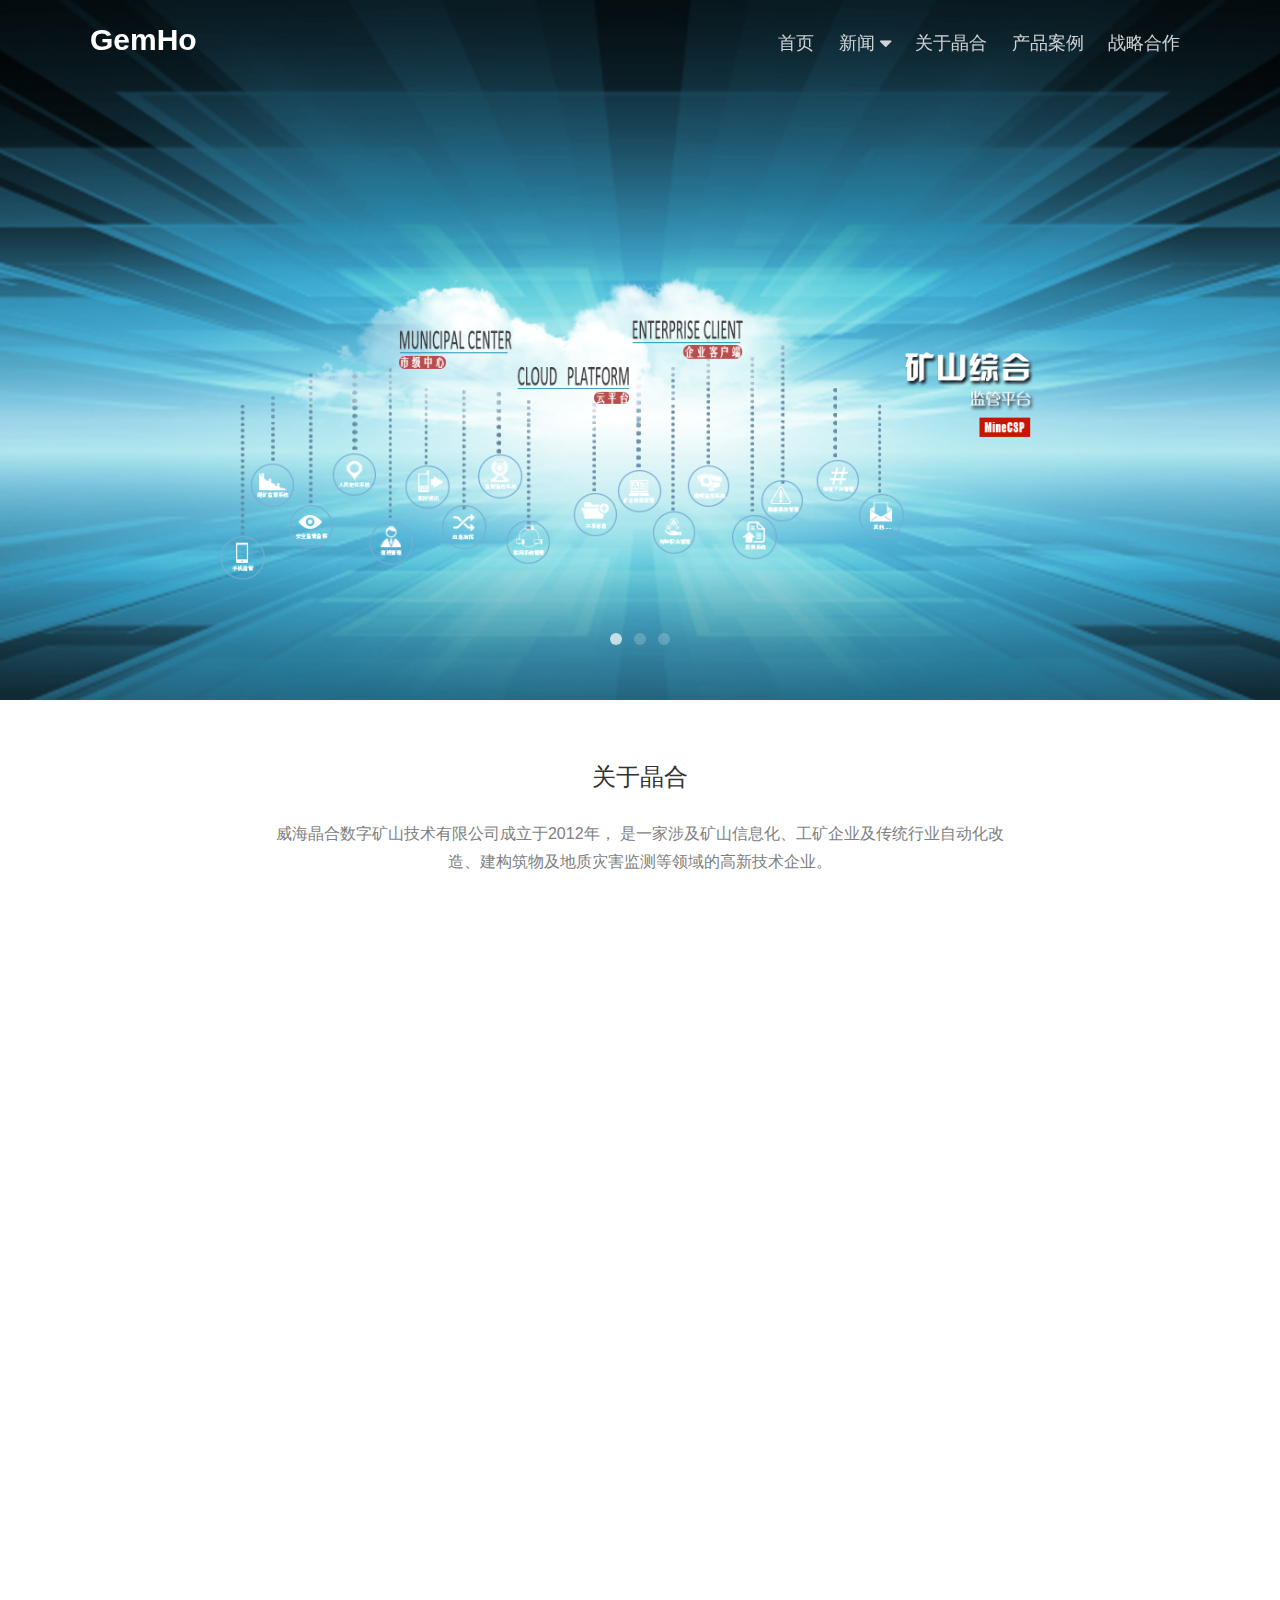
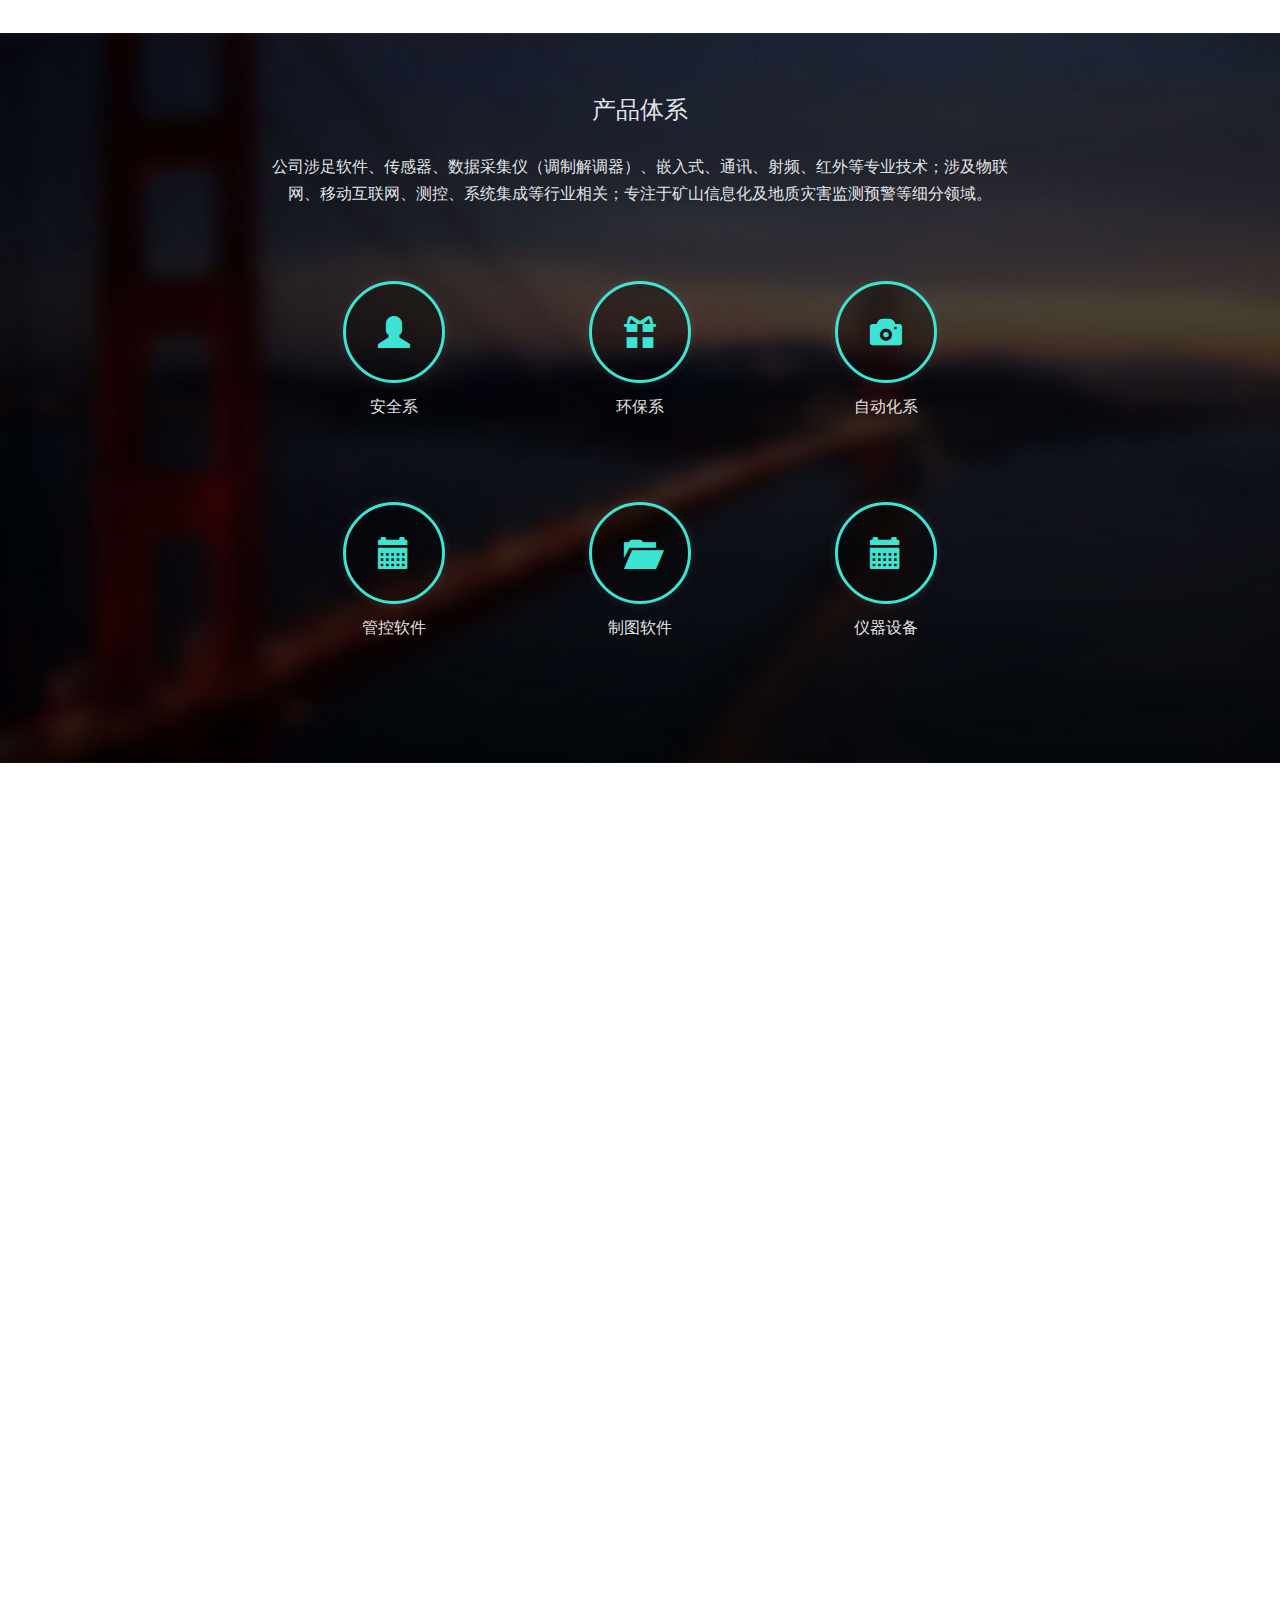
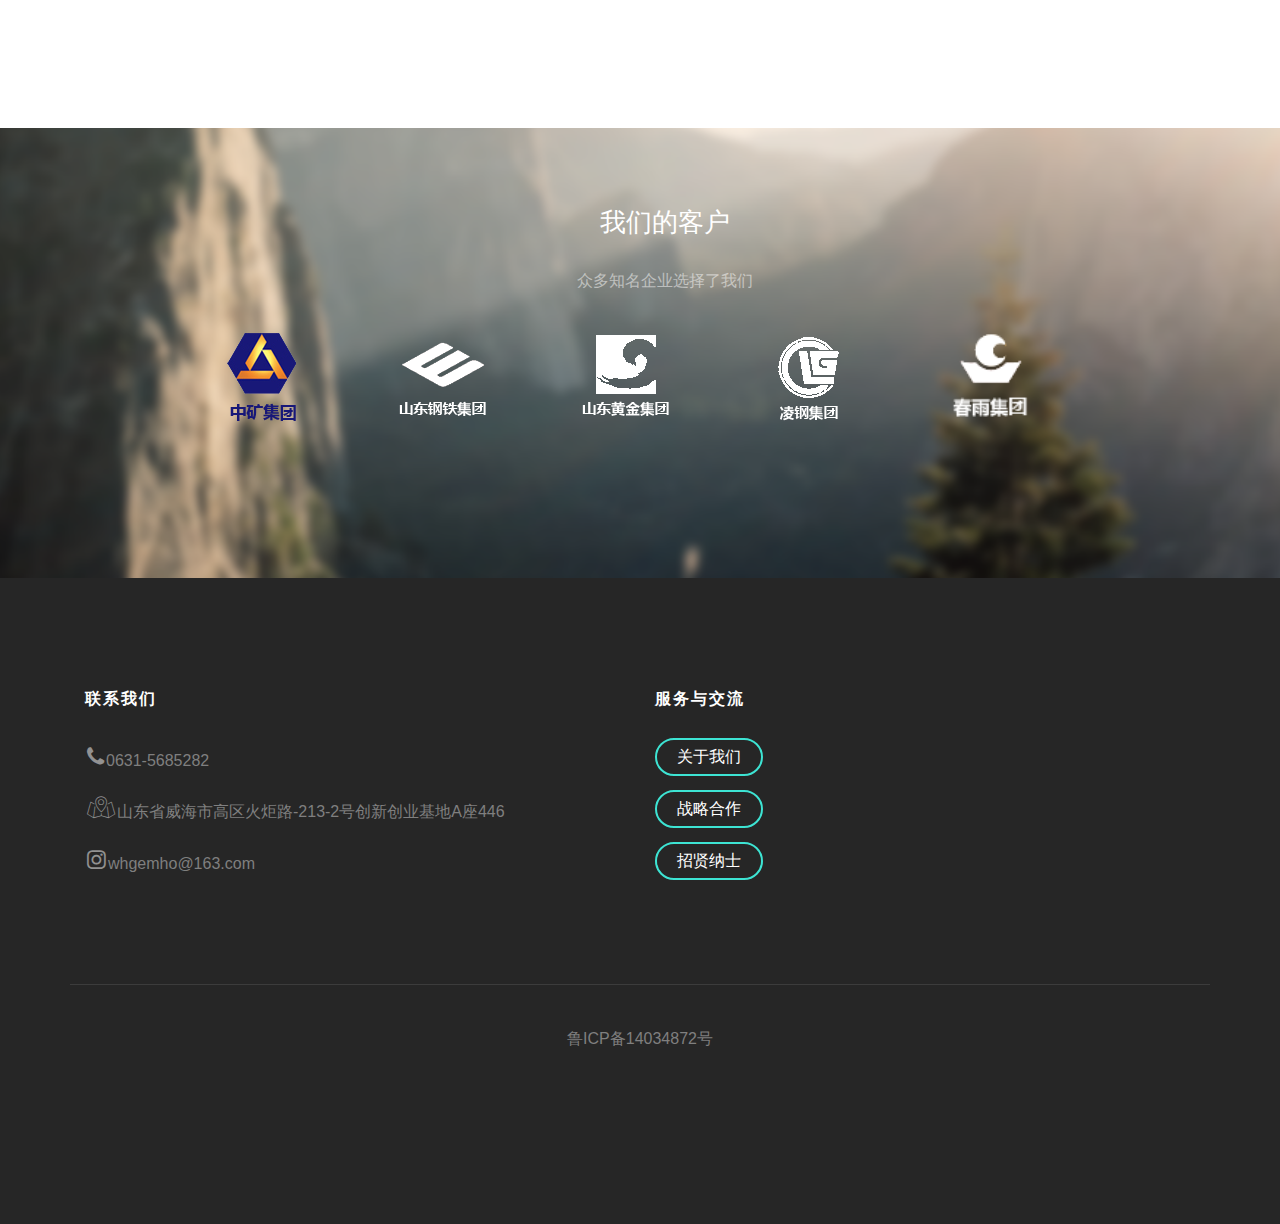
<file: index.html>
<!DOCTYPE html>
<!--[if lt IE 7]>      <html class="no-js lt-ie9 lt-ie8 lt-ie7"> <![endif]-->
<!--[if IE 7]>         <html class="no-js lt-ie9 lt-ie8"> <![endif]-->
<!--[if IE 8]>         <html class="no-js lt-ie9"> <![endif]-->
<!--[if gt IE 8]><!-->
<html class="no-js">
 <!--<![endif]-->
 <head> 
  <meta charset="utf-8" /> 
  <meta http-equiv="X-UA-Compatible" content="IE=edge" /> 
  <title>威海晶合</title> 
  <meta name="viewport" content="width=device-width, initial-scale=1" /> 
  <meta name="description" content="Free HTML5 Website Template by FreeHTML5.co" /> 
  <meta name="keywords" content="free html5, free template, free bootstrap, free website template, html5, css3, mobile first, responsive" /> 
  <!-- Facebook and Twitter integration --> 
  <meta property="og:title" content="" /> 
  <meta property="og:image" content="" /> 
  <meta property="og:url" content="" /> 
  <meta property="og:site_name" content="" /> 
  <meta property="og:description" content="" /> 
  <meta name="twitter:title" content="" /> 
  <meta name="twitter:image" content="" /> 
  <meta name="twitter:url" content="" /> 
  <meta name="twitter:card" content="" /> 
  <!-- Place favicon.ico and apple-touch-icon.png in the root directory --> 
  <link rel="shortcut icon" href="favicon.ico" /> 
  <link href="https://fonts.googleapis.com/css?family=Raleway:200,300,400,700" rel="stylesheet" /> 
  <!-- Animate.css --> 
  <link rel="stylesheet" href="css/animate.css" /> 
  <!-- Icomoon Icon Fonts--> 
  <link rel="stylesheet" href="css/icomoon.css" /> 
  <!-- Bootstrap  --> 
  <link rel="stylesheet" href="css/bootstrap.css" /> 
  <!-- Flexslider  --> 
  <link rel="stylesheet" href="css/flexslider.css" /> 
  <!-- Owl Carousel  --> 
  <link rel="stylesheet" href="css/owl.carousel.min.css" /> 
  <link rel="stylesheet" href="css/owl.theme.default.min.css" /> 
  <!-- Theme style  --> 
  <link rel="stylesheet" href="css/style.css" /> 
  <!-- Modernizr JS --> 
  <script src="js/modernizr-2.6.2.min.js"></script> 
  <!-- FOR IE9 below --> 
  <!--[if lt IE 9]>
	<script src="js/respond.min.js"></script>
	<![endif]--> 
 </head> 
 <body> 

  <div id="fh5co-page" > 
   <header id="fh5co-header" role="banner" class="fh5co-nav"> 
    <div class="container"> 
     <div class="header-inner"> 
      <h1 ><a href="index.html">
      
   GemHo
      </a></h1> 
      <nav role="navigation"> 
       <ul> 
        <li><a href="index.html">首页</a></li> 
        <li class="dropdown"> <a href="#" class="dropdown-toggle" data-toggle="dropdown">新闻 <i class="icon-caret-down"></i></a> 
         <ul class="dropdown-menu"> 
          <li><a href="news.html">公司新闻</a></li> 
          <li><a href="news.html">行业资讯</a></li> 
         </ul> </li> 
        <li><a href="about.html">关于晶合</a></li> 
        <li><a href="product.html">产品案例</a></li> 
        <li><a href="zhanlue.html">战略合作</a></li> 
       </ul> 
      </nav> 
     </div> 
    </div> 
   </header> 



  <aside id="fh5co-hero" > 
      <div class="flexslider"> 
       <ul class="slides" style="height:700px;"> 
      <li style="background-image: url(images/2.jpg);"> 
       <div class="overlay-gradient"></div> 
       <div class="container"> 
        <div class="col-md-10 col-md-offset-1 text-center slider-text"> 
         <div class="slider-text-inner"> 
          <img src="images/3.png"/> 
          <!-- <h2>Start Your Startup With This Template</h2>
		   					<p><a href="#" class="btn btn-primary btn-lg">Get started</a></p> --> 
         </div> 
        </div> 
       </div> </li> 
      <li style="background-image: url(images/2.jpg);"> 
       <div class="container"> 
        <div class="col-md-10 col-md-offset-1 text-center slider-text"> 
         <div class="slider-text-inner"> 
          <img src="images/4.png"/> 
         </div> 
        </div> 
       </div> </li> 
      <li style="background-image: url(images/2.jpg);"> 
       <div class="container"> 
        <div class="col-md-10 col-md-offset-1 text-center slider-text"> 
         <div class="slider-text-inner"> 
          
          <img src="images/5.png"/> 
         </div> 
        </div> 
       </div> </li> 
     </ul> 
    </div> 
   </aside> 


    
     <div id="fh5co-work-section">
      <div class="container">
        <div class="row">
          <div class="col-md-8 col-md-offset-2 text-center heading-section">
            <h3>关于晶合</h3>
            <p>威海晶合数字矿山技术有限公司成立于2012年， 是一家涉及矿山信息化、工矿企业及传统行业自动化改造、建构筑物及地质灾害监测等领域的高新技术企业。</p>
          </div>
        </div>
      </div>
      <div class="container">
        <div class="row">
          <div class="col-md-8 col-sm-8">
            <div class="fh5co-grid animate-box" style="background-image: url(images/work-1.jpg);">
              <a class="image-popup text-center" href="#">
                <div class="prod-title">
                  <h3>关于晶合</h3>
                  <span>Illustration, Print</span>
                </div>
              </a>
            </div>
          </div>
          <div class="col-md-4 col-sm-4">
            <div class="fh5co-grid animate-box" style="background-image: url(images/work-2.jpg);">
              <a class="image-popup text-center" href="#">
                <div class="prod-title">
                  <h3>资质荣誉</h3>
                  <span>Illustration, Print</span>
                </div>
              </a>
            </div>
          </div>
          <div class="col-md-4 col-sm-4">
            <div class="fh5co-grid animate-box" style="background-image: url(images/work-3.jpg);">
              <a class="image-popup text-center" href="#">
                <div class="prod-title">
                  <h3>我们的团队</h3>
                  <span>Illustration, Print</span>
                </div>
              </a>
            </div>
          </div>
          <div class="col-md-8 col-sm-8">
            <div class="fh5co-grid animate-box" style="background-image: url(images/work-4.jpg);">
              <a class="image-popup text-center" href="#">
                <div class="prod-title">
                  <h3>办公环境</h3>
                  <span>Illustration, Print</span>
                </div>
              </a>
            </div>
          </div>
        </div>
      </div>
    </div>


      <div class="features" style=" background:url(images/bg_services.jpg)no-repeat;background-size: cover ">
          <div class="container" style="width: 60%">
            <h3>产品体系</h3>
            <p>公司涉足软件、传感器、数据采集仪（调制解调器）、嵌入式、通讯、射频、红外等专业技术；涉及物联网、移动互联网、测控、系统集成等行业相关；专注于矿山信息化及地质灾害监测预警等细分领域。</p>
              <div class="features-grids">
                <div class="col-md-4 feature-grid">
                <div class="feature">
                  <div class="feature1">
                    <span class="glyphicon glyphicon-user" aria-hidden="true"></span>
                    <h4><a href="product.html">安全系</a></h4>
                  </div>
                 
                </div>
                </div>



                <div class="col-md-4 feature-grid">
                <div class="feature">
                  <div class="feature1">
                    <span class="glyphicon glyphicon-gift" aria-hidden="true"></span>
                    <h4><a href="product.html #huanbao">环保系</a></h4>
                  </div>
                 
                </div>
                </div>
                <div class="col-md-4 feature-grid">
                <div class="feature">
                  <div class="feature1">
                    <span class="glyphicon glyphicon-camera" aria-hidden="true"></span>
                    <h4><a href="product.html#zidonghua">自动化系</a></h4>
                  </div>
                 
                </div>
                </div>
     <div class="col-md-4 feature-grid">
                <div class="feature">
                  <div class="feature1">
                    <span class="glyphicon glyphicon-calendar" aria-hidden="true"></span>
                    <h4><a href="product.html#guanli">管控软件</a></h4>
                  </div>
                 
                </div>
                </div>
                  <div class="col-md-4 feature-grid">
                <div class="feature">
                  <div class="feature1">
                    <span class="glyphicon glyphicon-folder-open" aria-hidden="true"></span>
                    <h4><a href="product.html#zhitu">制图软件</a></h4>
                  </div>
                 
                </div>
                </div>
                  <div class="col-md-4 feature-grid">
                <div class="feature">
                  <div class="feature1">
                    <span class="glyphicon glyphicon-calendar" aria-hidden="true"></span>
                    <h4><a href="product.html#bianxie">仪器设备</a></h4>
                  </div>
                 
                </div>
                </div>
                  <div class="clearfix"></div>
              </div>
          </div>
        </div>

      





























   
  <!--  <div id="fh5co-services-section"> 
    <div class="container"> 
     <div class="row"> 
      <div class="col-md-6 col-md-offset-3 text-center fh5co-heading "> 
       <h2>我们的产品</h2> 
       <p> &quot;我们只做精品&quot;的宗旨是公司管理与发展、企业精神和文化的真实写照 </p> 
      </div> 
     </div> 
     <div class="row"> 
      <div class="col-md-4 animate-box"> 
       <div class="services"> 
        <i class="icon-laptop"></i> 
        <div class="desc"> 
         <h3>安全系</h3> 
         <p>Far far away, behind the word mountains, far from the countries Vokalia and Consonantia, there live the blind texts. Separated they live in Bookmarksgrove.</p> 
        </div> 
       </div> 
      </div> 
      <div class="col-md-4 animate-box"> 
       <div class="services"> 
        <i class="icon-server"></i> 
        <div class="desc"> 
         <h3>环保系</h3> 
         <p>Far far away, behind the word mountains, far from the countries Vokalia and Consonantia, there live the blind texts. Separated they live in Bookmarksgrove.</p> 
        </div> 
       </div> 
      </div> 
      <div class="col-md-4 animate-box"> 
       <div class="services"> 
        <i class="icon-money"></i> 
        <div class="desc"> 
         <h3>自动化系</h3> 
         <p>Far far away, behind the word mountains, far from the countries Vokalia and Consonantia, there live the blind texts. Separated they live in Bookmarksgrove.</p> 
        </div> 
       </div> 
      </div> 
      <div class="col-md-4 animate-box"> 
       <div class="services"> 
        <i class="icon-tablet"></i> 
        <div class="desc"> 
         <h3>管理系</h3> 
         <p>Far far away, behind the word mountains, far from the countries Vokalia and Consonantia, there live the blind texts. Separated they live in Bookmarksgrove.</p> 
        </div> 
       </div> 
      </div> 
      <div class="col-md-4 animate-box"> 
       <div class="services"> 
        <i class="icon-line-chart"></i> 
        <div class="desc"> 
         <h3>制图系</h3> 
         <p>Far far away, behind the word mountains, far from the countries Vokalia and Consonantia, there live the blind texts. Separated they live in Bookmarksgrove.</p> 
        </div> 
       </div> 
      </div> 
      <div class="col-md-4 animate-box"> 
       <div class="services"> 
        <i class="icon-pie-chart"></i> 
        <div class="desc"> 
         <h3>便携设备</h3> 
         <p>Far far away, behind the word mountains, far from the countries Vokalia and Consonantia, there live the blind texts. Separated they live in Bookmarksgrove.</p> 
        </div> 
       </div> 
      </div> 
     </div> 
    </div> 
   </div> 
   <div class="fh5co-cta" style="background-image: url(images/slide_2.jpg);"> 
    <div class="overlay"></div> 
    <div class="container"> 
     <div class="col-md-12 text-center animate-box"> 
      <h3>"我们只做精品"的宗旨是公司管理与发展、企业精神和文化的真实写照</h3> 
      <p><a href="#" class="btn btn-primary btn-outline with-arrow">加入晶合! <i class="icon-arrow-right"></i></a></p> 
     </div> 
    </div> 
   </div> 
 -->
  
    <div id="fh5co-blog-section" class="fh5co-section-gray">
      <div class="container">
        <div class="row">
          <div class="col-md-8 col-md-offset-2 text-center heading-section animate-box">
            <h3>应用案例</h3>
            <p>突出行业特色，满足个性化需求，适应客户企业文化，坚持资源可持续发展”是公司的研究导向和服务理念</p>
          </div>
        </div>
      </div>
      <div class="container">
        <div class="row">
          <div class="col-lg-4 col-md-4">
            <div class="fh5co-blog animate-box" style="padding:0">
             <img src="images/ribon_two_qing.png" style="position: absolute;right: 0;top: 0; ">
              <a href="#"><img class="img-responsive" src="images/11.png" alt="" ></a>
              <div class="image-popup" href="#">
                <div class="prod-title">

                  <h3><a href=""#>矿山安全避险六大系统</a></h3>
                <!--   <span class="posted_by">Posted by: Admin</span>
                  <span class="comment"><a href="">21<i class="icon-bubble22"></i></a></span>
                  <p>Far far away, behind the word mountains, far from the countries Vokalia and Consonantia, there live the blind texts.</p>
                  <a href="#" class="btn btn-primary">Read More</a> -->
                </div>
              </div> 
            </div>
          </div>
          <div class="col-lg-4 col-md-4">
            <div class="fh5co-blog animate-box">
               <img src="images/ribon_two_qing.png" style="position: absolute;right: 0;top: 0; ">
              <a href="#"><img class="img-responsive" src="images/22.png" alt=""></a>
              <div class="image-popup" href="#">
                <div class="prod-title">
                  <h3><a href=""#>微震(声发射）监测系统</a></h3>
                  <!-- <span class="posted_by">Posted by: Admin</span>
                  <span class="comment"><a href="">21<i class="icon-bubble22"></i></a></span>
                  <p>Far far away, behind the word mountains, far from the countries Vokalia and Consonantia, there live the blind texts.</p>
                  <a href="#" class="btn btn-primary">Read More</a> -->
                </div>
              </div> 
            </div>
          </div>
          <div class="col-lg-4 col-md-4">
            <div class="fh5co-blog animate-box">
             <img src="images/ribon_two_qing.png" style="position: absolute;right: 0;top: 0; ">
              
              <a href="#"><img class="img-responsive" src="images/88.jpg" alt=""></a>
              <div class="image-popup" href="#">
                <div class="prod-title">
                  <h3><a href=""#>微震(声发射）监测系统</a></h3>
                  <!-- <span class="posted_by">Posted by: Admin</span>
                  <span class="comment"><a href="">21<i class="icon-bubble22"></i></a></span>
                  <p>Far far away, behind the word mountains, far from the countries Vokalia and Consonantia, there live the blind texts.</p>
                  <a href="#" class="btn btn-primary">Read More</a> -->
                </div>
              </div> 
            </div>
          </div>
          <div class="col-lg-4 col-md-4">
            <div class="fh5co-blog animate-box">
               <img src="images/you.svg" style="position: absolute;right: -5px;bottom: 45px;height:70px; ">
              <a href="#"><img class="img-responsive" src="images/66.png" alt=""></a>
              
              <div class="image-popup" href="#">
                <div class="prod-title">

                  <h3><a href=""#>微震(声发射）监测系统</a></h3>
                  <!-- <span class="posted_by">Posted by: Admin</span>
                  <span class="comment"><a href="">21<i class="icon-bubble22"></i></a></span>
                  <p>Far far away, behind the word mountains, far from the countries Vokalia and Consonantia, there live the blind texts.</p>
                  <a href="#" class="btn btn-primary">Read More</a> -->
                </div>
              </div> 
            </div>
          </div>
          <div class="col-lg-4 col-md-4">
            <div class="fh5co-blog animate-box">
               <img src="images/ribon_two_xia.png" style="position: absolute;right: 0;bottom: 53px; ">
              <a href="#"><img class="img-responsive" src="images/77.jpg" alt=""></a>
              <div class="image-popup" href="#">
                <div class="prod-title">
                  <h3><a href=""#>微震(声发射）监测系统</a></h3>
                  <!-- <span class="posted_by">Posted by: Admin</span>
                  <span class="comment"><a href="">21<i class="icon-bubble22"></i></a></span>
                  <p>Far far away, behind the word mountains, far from the countries Vokalia and Consonantia, there live the blind texts.</p>
                  <a href="#" class="btn btn-primary">Read More</a> -->
                </div>
              </div> 
            </div>
          </div>
          <div class="col-lg-4 col-md-4">
            <div class="fh5co-blog animate-box">
            <img src="images/ribon_two_xia.png" style="position: absolute;right: 0;bottom: 53px; ">
            <!--   <img src="images/ribon_three_qing.png" style="position: absolute;right: 0;top: 0;  -webkit-border-top-right-radius: 7px;
  -moz-border-top-right-radius: 7px;
  -ms-border-top-right-radius: 7px;
  border-top-right-radius: 7px; "> -->
              <a href="#"><img class="img-responsive" src="images/44.jpg" alt=""></a>
              <div class="image-popup" href="#">
                <div class="prod-title">
                  <h3><a href=""#>尾矿库在线监测及预警系统</a></h3>
                 <!--  <span class="posted_by">Posted by: Admin</span>
                  <span class="comment"><a href="">21<i class="icon-bubble22"></i></a></span>
                  <p>Far far away, behind the word mountains, far from the countries Vokalia and Consonantia, there live the blind texts.</p>
                  <a href="#" class="btn btn-primary">Read More</a> -->
                </div>
              </div> 
            </div>
          </div>
        </div>
      </div>
    </div>
     <section id="partner">
        <div class="container">
            <div class="center wow fadeInDown">
                <h2>我们的客户</h2>
                <p style="color: rgba(255,255,255,0.5);">众多知名企业选择了我们</p>
            </div>    

            <div class="partners">
                <ul class="has_logo">
                    <li> <a href="#"><img class="img-responsive wow fadeInDown" data-wow-duration="1000ms" data-wow-delay="300ms" src="images/partners/zk.png" ></a></li>
                    <li> <a href="#"><img class="img-responsive wow fadeInDown" data-wow-duration="1000ms" data-wow-delay="600ms" src="images/partners/sdgt.png"  ></a></li>
                    <li> <a href="#"><img class="img-responsive wow fadeInDown" data-wow-duration="1000ms" data-wow-delay="900ms" src="images/partners/sdhj.png"  ></a></li>
                    <li> <a href="#"><img class="img-responsive wow fadeInDown" data-wow-duration="1000ms" data-wow-delay="1200ms" src="images/partners/lg.png"  ></a></li>
                    <li> <a href="#"><img class="img-responsive wow fadeInDown" data-wow-duration="1000ms" data-wow-delay="1500ms" src="images/partners/cy.png"  ></a></li>
                </ul>
                <!--  <ul style="padding-top: 8em" class="without_logo">
                    <li> <a href="#">招远市玲珑镇黄金矿业有限责任公司</a></li>
                    <li> <a href="#">京维集团</a></li>
                    <li> <a href="#">魏桥集团</a></li>
                    <li> <a href="#">建平通航矿业有限责任公司</a></li>
                    <li> <a href="#">山东宝山矿业有限公司</a></li>
                </ul> -->
            </div>        
        </div><!--/.container-->
    </section><!--/#partner-->
   <footer id="fh5co-footer" role="contentinfo"> 
    <div class="container"> 
    
     <!-- <div class="col-md-3 col-md-push-1 col-sm-12 col-sm-push-0 col-xs-12 col-xs-push-0"> 
      <h3>晶合产品家族</h3> 
      <ul> 
       <li><a href="#">软件产品</a></li> 
       <li><a href="#">系统集成与矿山信息工程产品</a></li> 
       <li><a href="#">矿山自动化产品</a></li> 
       <li><a href="#">设备产品</a></li> 
      </ul> 
     </div> 
      -->
     <div class="col-md-6 col-sm-12 col-sm-push-0 col-xs-12 col-xs-push-0"> 
      <h3>联系我们</h3> 
      <ul class="fh5co-social"> 
       <!-- <li><a href="#"><i class="icon-weibo"></i></a>微博</li>  -->
       <!-- <li><a href="#"><i class="icon-weixin"></i></a>微信</li>  -->
       <li><a href="#"><i class="icon-phone"></i></a>0631-5685282</li> 
       
       <li><a href="#"><i class="icon-map2"></i></a>山东省威海市高区火炬路-213-2号创新创业基地A座446 </li> 
       <li><a href="#"><i class="icon-instagram"></i></a>whgemho@163.com </li> 
      </ul> 
     </div> 


      <div class="col-md-6 col-sm-12 col-sm-push-0 col-xs-12 col-xs-push-0"> 
      <h3>服务与交流</h3> 
     <ul> 
       <li><a href="about.html" class="btn btn-primary btn-outline with-arrow btn-sm">关于我们 <i class="icon-arrow-right"></i></a></li> 
      
       <li><a href="zhanlue.html" class="btn btn-primary btn-outline with-arrow btn-sm">战略合作 <i class="icon-arrow-right"></i></a></li> 
       
      </ul> 
      <p><a href="zhaopin.html" class="btn btn-primary btn-outline with-arrow btn-sm">招贤纳士 <i class="icon-arrow-right"></i></a></p> 
     </div> 


     <div class="col-md-12 fh5co-copyright text-center"> 
      <p>鲁ICP备14034872号</p> 
     </div> 

    </div> 

   </footer> 
  </div> 
  <div class="gototop js-top">
    <a href="#" class="js-gotop"><i class="icon-arrow-up"></i></a>
  </div>
  <!-- jQuery --> 
  <script src="js/jquery.min.js"></script> 
  <!-- jQuery Easing --> 
  <script src="js/jquery.easing.1.3.js"></script> 
  <!-- Bootstrap --> 
  <script src="js/bootstrap.min.js"></script> 
  <!-- Waypoints --> 
  <script src="js/jquery.waypoints.min.js"></script> 
  <!-- Owl Carousel --> 
  <script src="js/owl.carousel.min.js"></script> 
  <!-- Flexslider --> 
  <script src="js/jquery.flexslider-min.js"></script> 
  <!-- MAIN JS --> 
  <script src="js/main.js"></script>   
 </body>
</html>
</file>
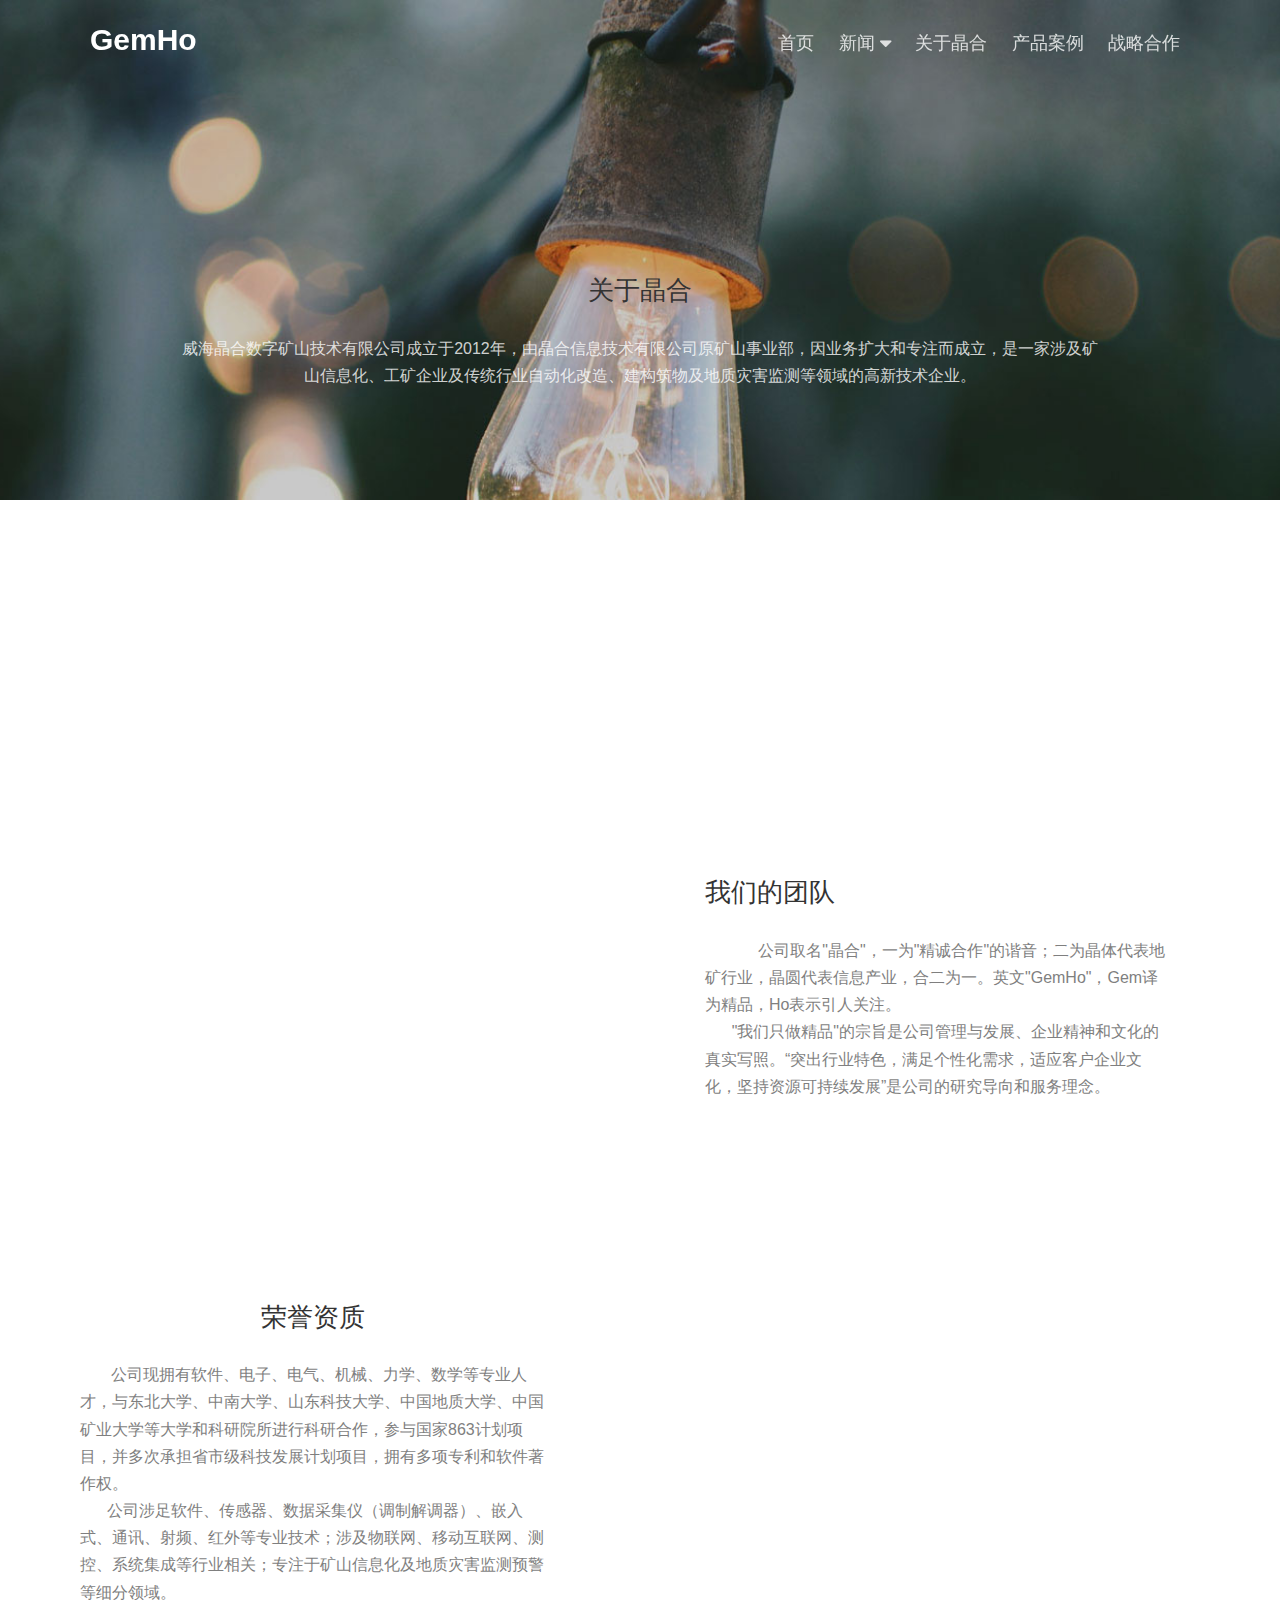
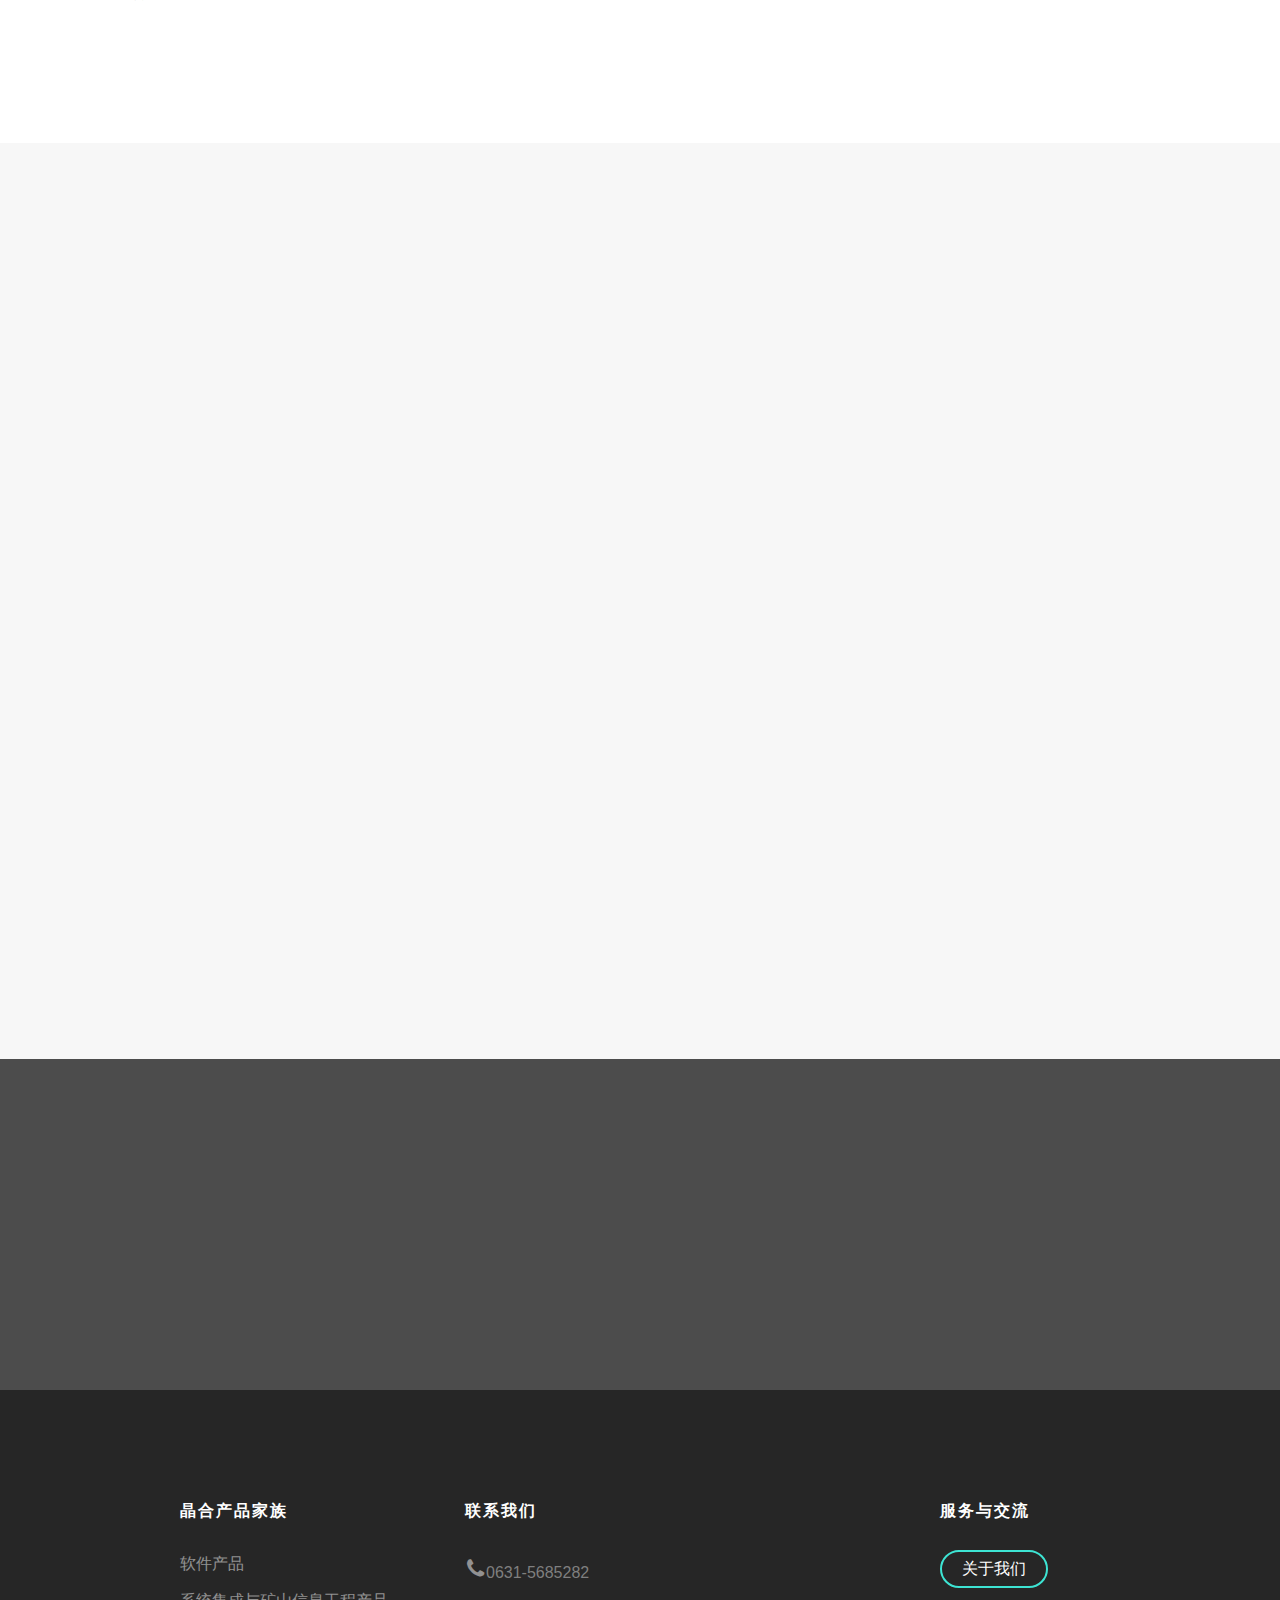
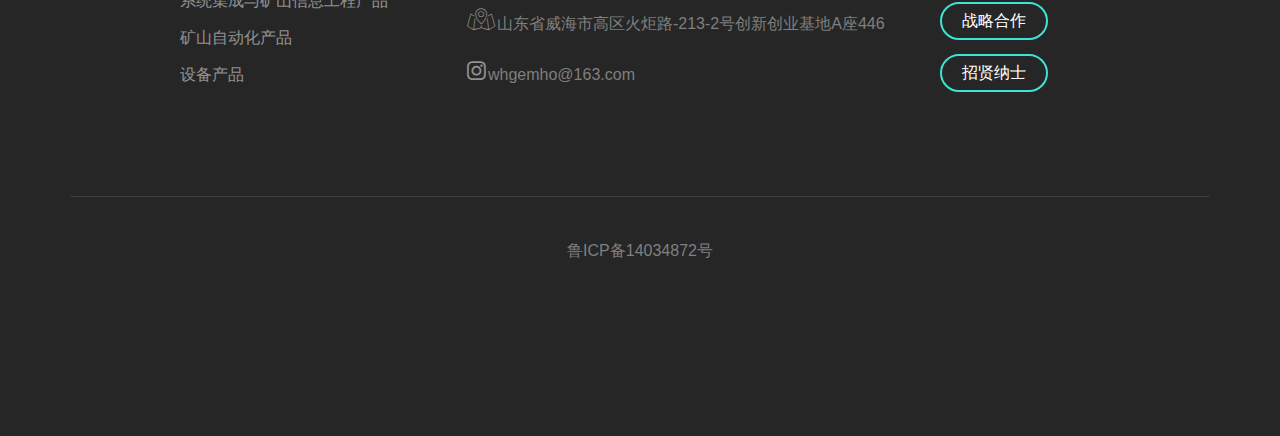
<file: about.html>
<!DOCTYPE html>
<!--[if lt IE 7]>      <html class="no-js lt-ie9 lt-ie8 lt-ie7"> <![endif]-->
<!--[if IE 7]>         <html class="no-js lt-ie9 lt-ie8"> <![endif]-->
<!--[if IE 8]>         <html class="no-js lt-ie9"> <![endif]-->
<!--[if gt IE 8]><!-->
<html class="no-js">
 <!--<![endif]-->
 <head> 
  <meta charset="utf-8" /> 
  <meta http-equiv="X-UA-Compatible" content="IE=edge" /> 
  <title>关于我们-威海晶合</title> 
  <meta name="viewport" content="width=device-width, initial-scale=1" /> 
  <meta name="description" content="Free HTML5 Website Template by FreeHTML5.co" /> 
  <meta name="keywords" content="free html5, free template, free bootstrap, free website template, html5, css3, mobile first, responsive" /> 
  <!-- Facebook and Twitter integration --> 
  <meta property="og:title" content="" /> 
  <meta property="og:image" content="" /> 
  <meta property="og:url" content="" /> 
  <meta property="og:site_name" content="" /> 
  <meta property="og:description" content="" /> 
  <meta name="twitter:title" content="" /> 
  <meta name="twitter:image" content="" /> 
  <meta name="twitter:url" content="" /> 
  <meta name="twitter:card" content="" /> 
  <!-- Place favicon.ico and apple-touch-icon.png in the root directory --> 
  <link rel="shortcut icon" href="favicon.ico" /> 
  <link href="https://fonts.googleapis.com/css?family=Raleway:200,300,400,700" rel="stylesheet" /> 
  <!-- Animate.css --> 
  <link rel="stylesheet" href="css/animate.css" /> 
  <!-- Icomoon Icon Fonts--> 
  <link rel="stylesheet" href="css/icomoon.css" /> 
  <!-- Bootstrap  --> 
  <link rel="stylesheet" href="css/bootstrap.css" /> 
  <!-- Flexslider  --> 
  <link rel="stylesheet" href="css/flexslider.css" /> 
  <!-- Theme style  --> 
  <link rel="stylesheet" href="css/style.css" /> 
  <!-- Modernizr JS --> 
  <script src="js/modernizr-2.6.2.min.js"></script> 
  <!-- FOR IE9 below --> 
  <!--[if lt IE 9]>
	<script src="js/respond.min.js"></script>
	<![endif]--> 
 </head> 
 <body> 
  <div id="fh5co-page"> 
   <header id="fh5co-header" role="banner"> 
    <div class="container"> 
     <div class="header-inner"> 
      <h1><a href="index.html">GemHo</a></h1> 
      <nav role="navigation"> 
       <ul> 
        <li><a href="index.html">首页</a></li> 
        <li class="dropdown"> <a href="#" class="dropdown-toggle" data-toggle="dropdown">新闻 <i class="icon-caret-down"></i></a> 
         <ul class="dropdown-menu"> 
          <li><a href="news.html">公司新闻</a></li> 
          <li><a href="news.html">行业资讯</a></li> 
         </ul> </li> 
        <li><a href="about.html">关于晶合</a></li> 
        <li><a href="product.html">产品案例</a></li> 
        <li><a href="zhanlue.html">战略合作</a></li> 
       </ul> 
      </nav> 
     </div> 
    </div> 
   </header> 
   <aside id="fh5co-hero"> 
    <div class="flexslider"> 
     <ul class="slides" style="height:500px"> 
      <li style="background-image: url(images/slide_3.jpg);"> 
       <div class="overlay-gradient"></div> 
       <div class="container"> 
        <div class="col-md-10 col-md-offset-1 text-center slider-text"> 
         <div class="slider-text-inner"> 
          <h2>关于晶合</h2> 
          <p class="fh5co-lead" style="color:rgba(255,255,255,0.8);"> 威海晶合数字矿山技术有限公司成立于2012年，由晶合信息技术有限公司原矿山事业部，因业务扩大和专注而成立，是一家涉及矿山信息化、工矿企业及传统行业自动化改造、建构筑物及地质灾害监测等领域的高新技术企业。 </p> 
         </div> 
        </div> 
       </div> </li> 
     </ul> 
    </div> 
   </aside> 
   <div id="about-us" style="width:100%;padding: 0"> 
    <div class="container"  style="width:100%;"> 
     <div class="row"> 
      <div class="col-md-12  text-center animate-box" style="padding:0;margin-top:5em"> 
       <h2 style="color:#333">公司简介</h2> 
       <p> &nbsp; &nbsp; &nbsp; &nbsp; &nbsp; &nbsp; 公司取名&quot;晶合&quot;，一为&quot;精诚合作&quot;的谐音；二为晶体代表地矿行业，晶圆代表信息产业，合二为一。英文&quot;GemHo&quot;，Gem译为精品，Ho表示引人关注。<br /> &nbsp; &nbsp; &nbsp; &quot;我们只做精品&quot;的宗旨是公司管理与发展、企业精神和文化的真实写照。“突出行业特色，满足个性化需求，适应客户企业文化，坚持资源可持续发展”是公司的研究导向和服务理念。</p> 
      </div> 
     </div> 
  
     <div class="row" style="width:100%;padding: 0;margin-top:3em"> 
      <div class="col-md-6   animate-box" style="padding:0;margin:0"> 
       <figure> 
        <img src="images/zuo.jpg" alt="Free HTML5 Template" class="img-responsive" /> 
       </figure> 
      </div> 
      <div class="col-md-6 " style="padding:5em;"> 
       <h2>我们的团队</h2> 
       <p> &nbsp; &nbsp; &nbsp; &nbsp; &nbsp; &nbsp; 公司取名&quot;晶合&quot;，一为&quot;精诚合作&quot;的谐音；二为晶体代表地矿行业，晶圆代表信息产业，合二为一。英文&quot;GemHo&quot;，Gem译为精品，Ho表示引人关注。<br /> &nbsp; &nbsp; &nbsp; &quot;我们只做精品&quot;的宗旨是公司管理与发展、企业精神和文化的真实写照。“突出行业特色，满足个性化需求，适应客户企业文化，坚持资源可持续发展”是公司的研究导向和服务理念。</p> 
       <!-- <p><a href="#" class="btn btn-primary btn-outline with-arrow">Learn more <i class="icon-arrow-right"></i></a></p> --> 
      </div> 
     </div> 
     <div class="row" style="width:100%;padding: 0;"> 
      <div class="col-md-6" style="padding:5em;"> 
       <h2 style="text-align:center;">荣誉资质</h2> 
       <p> &nbsp; &nbsp; &nbsp; &nbsp;公司现拥有软件、电子、电气、机械、力学、数学等专业人才，与东北大学、中南大学、山东科技大学、中国地质大学、中国矿业大学等大学和科研院所进行科研合作，参与国家863计划项目，并多次承担省市级科技发展计划项目，拥有多项专利和软件著作权。<br /> &nbsp; &nbsp; &nbsp; 公司涉足软件、传感器、数据采集仪（调制解调器）、嵌入式、通讯、射频、红外等专业技术；涉及物联网、移动互联网、测控、系统集成等行业相关；专注于矿山信息化及地质灾害监测预警等细分领域。<br /> &nbsp; &nbsp; &nbsp; </p> 
       <!-- <p><a href="#" class="btn btn-primary btn-outline with-arrow">Learn more <i class="icon-arrow-right"></i></a></p> --> 
      </div> 
      <div class="col-md-6 animate-box"> 
       <figure> 
        <img src="images/1.png" alt="Free HTML5 Template" class="img-responsive" /> 
       </figure> 
      </div> 
      </div>
 
    </div> 
   </div> 
   <div class="fh5co-team fh5co-light-grey-section"> 
    <div class="container"> 
     <div class="row"> 
      <div class="col-md-6 col-md-offset-3 text-center fh5co-heading animate-box"> 
       <h2>企业文化</h2> 
       <p>精益求精、诚信负责是我们恪守的经营理念， 用户至上、共同发展是我们的奋斗目标 </p> 
      </div> 
      <div class="col-md-4 fh5co-staff text-center animate-box"> 
       <img src="images/jishu.png" alt="Free HTML5 Bootstrap Template" class="img-responsive" /> 
       <h3>技术创新</h3> 
       
       <p>在总结过去的经验的基础上，不断创新。独立自主和创造性地发展 自己核心技术和产品，使我们的产品和服务始终保持技术的竞争力，无论是理念、 技术、方法，还是市场与战略。 </p> 
      </div> 
      <div class="col-md-4 fh5co-staff text-center animate-box"> 
       <img src="images/hezuo.png" alt="Free HTML5 Bootstrap Template" class="img-responsive" /> 
       <h3>精诚合作</h3> 
       
       <p>精诚合作的团队是企业的核心竞争力，分担责任和义务，懂得分享 与合作，与客户、伙伴、同事分享自己的知识和经验。自身价值才会体现，企业 的整体目标才会实现。</p> 
      </div> 
      <div class="col-md-4 fh5co-staff text-center animate-box"> 
       <img src="images/fuwu.png" alt="Free HTML5 Bootstrap Template" class="img-responsive" /> 
       <h3>精诚服务</h3> 
       <!-- <h4>Co-Founder, Principal</h4>  -->
       <p>用户至上，为用户提出一整套应用解决方案，包括产品、培训、技 术支持和售后服务。立足用户的利益和需求，用户的利益最大化、效益最大化</p> 
      </div> 
     </div> 
    </div> 
   </div> 
   <div class="fh5co-cta" style="background-image: url(images/slide_3.jpg);"> 
    <div class="overlay"></div> 
    <div class="container"> 
     <div class="col-md-12 text-center animate-box"> 
      <h3>&quot;我们只做精品&quot;的宗旨是公司管理与发展、企业精神和文化的真实写照</h3> 
      <p><a href="#" class="btn btn-primary btn-outline with-arrow">加入晶合! <i class="icon-arrow-right"></i></a></p> 
     </div> 
    </div> 
   </div> 
   <footer id="fh5co-footer" role="contentinfo"> 
    <div class="container"> 
     <div class="col-md-3 col-md-push-1 col-sm-12 col-sm-push-0 col-xs-12 col-xs-push-0"> 
      <h3>晶合产品家族</h3> 
      <ul> 
       <li><a href="#">软件产品</a></li> 
       <li><a href="#">系统集成与矿山信息工程产品</a></li> 
       <li><a href="#">矿山自动化产品</a></li> 
       <li><a href="#">设备产品</a></li> 
      </ul> 
     </div> 
     <div class="col-md-6 col-md-push-1 col-sm-12 col-sm-push-0 col-xs-12 col-xs-push-0"> 
      <h3>联系我们</h3> 
      <ul class="fh5co-social"> 
       <!-- <li><a href="#"><i class="icon-weibo"></i></a>微博</li>  --> 
       <!-- <li><a href="#"><i class="icon-weixin"></i></a>微信</li>  --> 
       <li><a href="#"><i class="icon-phone"></i></a>0631-5685282</li> 
       <li><a href="#"><i class="icon-map2"></i></a>山东省威海市高区火炬路-213-2号创新创业基地A座446 </li> 
       <li><a href="#"><i class="icon-instagram"></i></a>whgemho@163.com </li> 
      </ul> 
     </div> 
     <div class="col-md-3 col-sm-12 col-sm-push-0 col-xs-12 col-xs-push-0"> 
      <h3>服务与交流</h3> 
      <ul> 
       <li><a href="about.html" class="btn btn-primary btn-outline with-arrow btn-sm">关于我们 <i class="icon-arrow-right"></i></a></li> 
       <li><a href="zhanlue.html" class="btn btn-primary btn-outline with-arrow btn-sm">战略合作 <i class="icon-arrow-right"></i></a></li> 
      </ul> 
      <p><a href="zhaopin.html" class="btn btn-primary btn-outline with-arrow btn-sm">招贤纳士 <i class="icon-arrow-right"></i></a></p> 
     </div> 
     <div class="col-md-12 fh5co-copyright text-center"> 
      <p>鲁ICP备14034872号</p> 
     </div> 
    </div> 
   </footer> 
  </div> 
  <div class="gototop js-top">
    <a href="#" class="js-gotop"><i class="icon-arrow-up"></i></a>
  </div>
  <!-- jQuery --> 
  <script src="js/jquery.min.js"></script> 
  <!-- jQuery Easing --> 
  <script src="js/jquery.easing.1.3.js"></script> 
  <!-- Bootstrap --> 
  <script src="js/bootstrap.min.js"></script> 
  <!-- Waypoints --> 
  <script src="js/jquery.waypoints.min.js"></script> 
  <!-- Flexslider --> 
  <script src="js/jquery.flexslider-min.js"></script> 
  <!-- MAIN JS --> 
  <script src="js/main.js"></script>   
 </body>
</html>
</file>
<file: css/icomoon.css>
@font-face {
    font-family: 'icomoon';
    src:    url('fonts/icomoon.eot?195opb');
    src:    url('fonts/icomoon.eot?195opb#iefix') format('embedded-opentype'),
        url('fonts/icomoon.ttf?195opb') format('truetype'),
        url('fonts/icomoon.woff?195opb') format('woff'),
        url('fonts/icomoon.svg?195opb#icomoon') format('svg');
    font-weight: normal;
    font-style: normal;
}

[class^="icon-"], [class*=" icon-"] {
    /* use !important to prevent issues with browser extensions that change fonts */
    font-family: 'icomoon' !important;
    speak: none;
    font-style: normal;
    font-weight: normal;
    font-variant: normal;
    text-transform: none;
    line-height: 1;

    /* Better Font Rendering =========== */
    -webkit-font-smoothing: antialiased;
    -moz-osx-font-smoothing: grayscale;
}

.icon-glass:before {
    content: "\f000";
}
.icon-music:before {
    content: "\f001";
}
.icon-search:before {
    content: "\f002";
}
.icon-envelope-o:before {
    content: "\f003";
}
.icon-heart:before {
    content: "\f004";
}
.icon-star:before {
    content: "\f005";
}
.icon-star-o:before {
    content: "\f006";
}
.icon-user:before {
    content: "\f007";
}
.icon-film:before {
    content: "\f008";
}
.icon-th-large:before {
    content: "\f009";
}
.icon-th:before {
    content: "\f00a";
}
.icon-th-list:before {
    content: "\f00b";
}
.icon-check:before {
    content: "\f00c";
}
.icon-close:before {
    content: "\f00d";
}
.icon-remove:before {
    content: "\f00d";
}
.icon-times:before {
    content: "\f00d";
}
.icon-search-plus:before {
    content: "\f00e";
}
.icon-search-minus:before {
    content: "\f010";
}
.icon-power-off:before {
    content: "\f011";
}
.icon-signal:before {
    content: "\f012";
}
.icon-cog:before {
    content: "\f013";
}
.icon-gear:before {
    content: "\f013";
}
.icon-trash-o:before {
    content: "\f014";
}
.icon-home:before {
    content: "\f015";
}
.icon-file-o:before {
    content: "\f016";
}
.icon-clock-o:before {
    content: "\f017";
}
.icon-road:before {
    content: "\f018";
}
.icon-download:before {
    content: "\f019";
}
.icon-arrow-circle-o-down:before {
    content: "\f01a";
}
.icon-arrow-circle-o-up:before {
    content: "\f01b";
}
.icon-inbox:before {
    content: "\f01c";
}
.icon-play-circle-o:before {
    content: "\f01d";
}
.icon-repeat:before {
    content: "\f01e";
}
.icon-rotate-right:before {
    content: "\f01e";
}
.icon-refresh:before {
    content: "\f021";
}
.icon-list-alt:before {
    content: "\f022";
}
.icon-lock:before {
    content: "\f023";
}
.icon-flag:before {
    content: "\f024";
}
.icon-headphones:before {
    content: "\f025";
}
.icon-volume-off:before {
    content: "\f026";
}
.icon-volume-down:before {
    content: "\f027";
}
.icon-volume-up:before {
    content: "\f028";
}
.icon-qrcode:before {
    content: "\f029";
}
.icon-barcode:before {
    content: "\f02a";
}
.icon-tag:before {
    content: "\f02b";
}
.icon-tags:before {
    content: "\f02c";
}
.icon-book:before {
    content: "\f02d";
}
.icon-bookmark:before {
    content: "\f02e";
}
.icon-print:before {
    content: "\f02f";
}
.icon-camera:before {
    content: "\f030";
}
.icon-font:before {
    content: "\f031";
}
.icon-bold:before {
    content: "\f032";
}
.icon-italic:before {
    content: "\f033";
}
.icon-text-height:before {
    content: "\f034";
}
.icon-text-width:before {
    content: "\f035";
}
.icon-align-left:before {
    content: "\f036";
}
.icon-align-center:before {
    content: "\f037";
}
.icon-align-right:before {
    content: "\f038";
}
.icon-align-justify:before {
    content: "\f039";
}
.icon-list:before {
    content: "\f03a";
}
.icon-dedent:before {
    content: "\f03b";
}
.icon-outdent:before {
    content: "\f03b";
}
.icon-indent:before {
    content: "\f03c";
}
.icon-video-camera:before {
    content: "\f03d";
}
.icon-image:before {
    content: "\f03e";
}
.icon-photo:before {
    content: "\f03e";
}
.icon-picture-o:before {
    content: "\f03e";
}
.icon-pencil:before {
    content: "\f040";
}
.icon-map-marker:before {
    content: "\f041";
}
.icon-adjust:before {
    content: "\f042";
}
.icon-tint:before {
    content: "\f043";
}
.icon-edit:before {
    content: "\f044";
}
.icon-pencil-square-o:before {
    content: "\f044";
}
.icon-share-square-o:before {
    content: "\f045";
}
.icon-check-square-o:before {
    content: "\f046";
}
.icon-arrows:before {
    content: "\f047";
}
.icon-step-backward:before {
    content: "\f048";
}
.icon-fast-backward:before {
    content: "\f049";
}
.icon-backward:before {
    content: "\f04a";
}
.icon-play:before {
    content: "\f04b";
}
.icon-pause:before {
    content: "\f04c";
}
.icon-stop:before {
    content: "\f04d";
}
.icon-forward:before {
    content: "\f04e";
}
.icon-fast-forward:before {
    content: "\f050";
}
.icon-step-forward:before {
    content: "\f051";
}
.icon-eject:before {
    content: "\f052";
}
.icon-chevron-left:before {
    content: "\f053";
}
.icon-chevron-right:before {
    content: "\f054";
}
.icon-plus-circle:before {
    content: "\f055";
}
.icon-minus-circle:before {
    content: "\f056";
}
.icon-times-circle:before {
    content: "\f057";
}
.icon-check-circle:before {
    content: "\f058";
}
.icon-question-circle:before {
    content: "\f059";
}
.icon-info-circle:before {
    content: "\f05a";
}
.icon-crosshairs:before {
    content: "\f05b";
}
.icon-times-circle-o:before {
    content: "\f05c";
}
.icon-check-circle-o:before {
    content: "\f05d";
}
.icon-ban:before {
    content: "\f05e";
}
.icon-arrow-left:before {
    content: "\f060";
}
.icon-arrow-right:before {
    content: "\f061";
}
.icon-arrow-up:before {
    content: "\f062";
}
.icon-arrow-down:before {
    content: "\f063";
}
.icon-mail-forward:before {
    content: "\f064";
}
.icon-share:before {
    content: "\f064";
}
.icon-expand:before {
    content: "\f065";
}
.icon-compress:before {
    content: "\f066";
}
.icon-plus:before {
    content: "\f067";
}
.icon-minus:before {
    content: "\f068";
}
.icon-asterisk:before {
    content: "\f069";
}
.icon-exclamation-circle:before {
    content: "\f06a";
}
.icon-gift:before {
    content: "\f06b";
}
.icon-leaf:before {
    content: "\f06c";
}
.icon-fire:before {
    content: "\f06d";
}
.icon-eye:before {
    content: "\f06e";
}
.icon-eye-slash:before {
    content: "\f070";
}
.icon-exclamation-triangle:before {
    content: "\f071";
}
.icon-warning:before {
    content: "\f071";
}
.icon-plane:before {
    content: "\f072";
}
.icon-calendar:before {
    content: "\f073";
}
.icon-random:before {
    content: "\f074";
}
.icon-comment:before {
    content: "\f075";
}
.icon-magnet:before {
    content: "\f076";
}
.icon-chevron-up:before {
    content: "\f077";
}
.icon-chevron-down:before {
    content: "\f078";
}
.icon-retweet:before {
    content: "\f079";
}
.icon-shopping-cart:before {
    content: "\f07a";
}
.icon-folder:before {
    content: "\f07b";
}
.icon-folder-open:before {
    content: "\f07c";
}
.icon-arrows-v:before {
    content: "\f07d";
}
.icon-arrows-h:before {
    content: "\f07e";
}
.icon-bar-chart:before {
    content: "\f080";
}
.icon-bar-chart-o:before {
    content: "\f080";
}
.icon-twitter-square:before {
    content: "\f081";
}
.icon-facebook-square:before {
    content: "\f082";
}
.icon-camera-retro:before {
    content: "\f083";
}
.icon-key:before {
    content: "\f084";
}
.icon-cogs:before {
    content: "\f085";
}
.icon-gears:before {
    content: "\f085";
}
.icon-comments:before {
    content: "\f086";
}
.icon-thumbs-o-up:before {
    content: "\f087";
}
.icon-thumbs-o-down:before {
    content: "\f088";
}
.icon-star-half:before {
    content: "\f089";
}
.icon-heart-o:before {
    content: "\f08a";
}
.icon-sign-out:before {
    content: "\f08b";
}
.icon-linkedin-square:before {
    content: "\f08c";
}
.icon-thumb-tack:before {
    content: "\f08d";
}
.icon-external-link:before {
    content: "\f08e";
}
.icon-sign-in:before {
    content: "\f090";
}
.icon-trophy:before {
    content: "\f091";
}
.icon-github-square:before {
    content: "\f092";
}
.icon-upload:before {
    content: "\f093";
}
.icon-lemon-o:before {
    content: "\f094";
}
.icon-phone:before {
    content: "\f095";
}
.icon-square-o:before {
    content: "\f096";
}
.icon-bookmark-o:before {
    content: "\f097";
}
.icon-phone-square:before {
    content: "\f098";
}
.icon-twitter:before {
    content: "\f099";
}
.icon-facebook:before {
    content: "\f09a";
}
.icon-facebook-f:before {
    content: "\f09a";
}
.icon-github:before {
    content: "\f09b";
}
.icon-unlock:before {
    content: "\f09c";
}
.icon-credit-card:before {
    content: "\f09d";
}
.icon-feed:before {
    content: "\f09e";
}
.icon-rss:before {
    content: "\f09e";
}
.icon-hdd-o:before {
    content: "\f0a0";
}
.icon-bullhorn:before {
    content: "\f0a1";
}
.icon-bell-o:before {
    content: "\f0a2";
}
.icon-certificate:before {
    content: "\f0a3";
}
.icon-hand-o-right:before {
    content: "\f0a4";
}
.icon-hand-o-left:before {
    content: "\f0a5";
}
.icon-hand-o-up:before {
    content: "\f0a6";
}
.icon-hand-o-down:before {
    content: "\f0a7";
}
.icon-arrow-circle-left:before {
    content: "\f0a8";
}
.icon-arrow-circle-right:before {
    content: "\f0a9";
}
.icon-arrow-circle-up:before {
    content: "\f0aa";
}
.icon-arrow-circle-down:before {
    content: "\f0ab";
}
.icon-globe:before {
    content: "\f0ac";
}
.icon-wrench:before {
    content: "\f0ad";
}
.icon-tasks:before {
    content: "\f0ae";
}
.icon-filter:before {
    content: "\f0b0";
}
.icon-briefcase:before {
    content: "\f0b1";
}
.icon-arrows-alt:before {
    content: "\f0b2";
}
.icon-group:before {
    content: "\f0c0";
}
.icon-users:before {
    content: "\f0c0";
}
.icon-chain:before {
    content: "\f0c1";
}
.icon-link:before {
    content: "\f0c1";
}
.icon-cloud:before {
    content: "\f0c2";
}
.icon-flask:before {
    content: "\f0c3";
}
.icon-cut:before {
    content: "\f0c4";
}
.icon-scissors:before {
    content: "\f0c4";
}
.icon-copy:before {
    content: "\f0c5";
}
.icon-files-o:before {
    content: "\f0c5";
}
.icon-paperclip:before {
    content: "\f0c6";
}
.icon-floppy-o:before {
    content: "\f0c7";
}
.icon-save:before {
    content: "\f0c7";
}
.icon-square:before {
    content: "\f0c8";
}
.icon-bars:before {
    content: "\f0c9";
}
.icon-navicon:before {
    content: "\f0c9";
}
.icon-reorder:before {
    content: "\f0c9";
}
.icon-list-ul:before {
    content: "\f0ca";
}
.icon-list-ol:before {
    content: "\f0cb";
}
.icon-strikethrough:before {
    content: "\f0cc";
}
.icon-underline:before {
    content: "\f0cd";
}
.icon-table:before {
    content: "\f0ce";
}
.icon-magic:before {
    content: "\f0d0";
}
.icon-truck:before {
    content: "\f0d1";
}
.icon-pinterest:before {
    content: "\f0d2";
}
.icon-pinterest-square:before {
    content: "\f0d3";
}
.icon-google-plus-square:before {
    content: "\f0d4";
}
.icon-google-plus:before {
    content: "\f0d5";
}
.icon-money:before {
    content: "\f0d6";
}
.icon-caret-down:before {
    content: "\f0d7";
}
.icon-caret-up:before {
    content: "\f0d8";
}
.icon-caret-left:before {
    content: "\f0d9";
}
.icon-caret-right:before {
    content: "\f0da";
}
.icon-columns:before {
    content: "\f0db";
}
.icon-sort:before {
    content: "\f0dc";
}
.icon-unsorted:before {
    content: "\f0dc";
}
.icon-sort-desc:before {
    content: "\f0dd";
}
.icon-sort-down:before {
    content: "\f0dd";
}
.icon-sort-asc:before {
    content: "\f0de";
}
.icon-sort-up:before {
    content: "\f0de";
}
.icon-envelope:before {
    content: "\f0e0";
}
.icon-linkedin:before {
    content: "\f0e1";
}
.icon-rotate-left:before {
    content: "\f0e2";
}
.icon-undo:before {
    content: "\f0e2";
}
.icon-gavel:before {
    content: "\f0e3";
}
.icon-legal:before {
    content: "\f0e3";
}
.icon-dashboard:before {
    content: "\f0e4";
}
.icon-tachometer:before {
    content: "\f0e4";
}
.icon-comment-o:before {
    content: "\f0e5";
}
.icon-comments-o:before {
    content: "\f0e6";
}
.icon-bolt:before {
    content: "\f0e7";
}
.icon-flash:before {
    content: "\f0e7";
}
.icon-sitemap:before {
    content: "\f0e8";
}
.icon-umbrella:before {
    content: "\f0e9";
}
.icon-clipboard:before {
    content: "\f0ea";
}
.icon-paste:before {
    content: "\f0ea";
}
.icon-lightbulb-o:before {
    content: "\f0eb";
}
.icon-exchange:before {
    content: "\f0ec";
}
.icon-cloud-download:before {
    content: "\f0ed";
}
.icon-cloud-upload:before {
    content: "\f0ee";
}
.icon-user-md:before {
    content: "\f0f0";
}
.icon-stethoscope:before {
    content: "\f0f1";
}
.icon-suitcase:before {
    content: "\f0f2";
}
.icon-bell:before {
    content: "\f0f3";
}
.icon-coffee:before {
    content: "\f0f4";
}
.icon-cutlery:before {
    content: "\f0f5";
}
.icon-file-text-o:before {
    content: "\f0f6";
}
.icon-building-o:before {
    content: "\f0f7";
}
.icon-hospital-o:before {
    content: "\f0f8";
}
.icon-ambulance:before {
    content: "\f0f9";
}
.icon-medkit:before {
    content: "\f0fa";
}
.icon-fighter-jet:before {
    content: "\f0fb";
}
.icon-beer:before {
    content: "\f0fc";
}
.icon-h-square:before {
    content: "\f0fd";
}
.icon-plus-square:before {
    content: "\f0fe";
}
.icon-angle-double-left:before {
    content: "\f100";
}
.icon-angle-double-right:before {
    content: "\f101";
}
.icon-angle-double-up:before {
    content: "\f102";
}
.icon-angle-double-down:before {
    content: "\f103";
}
.icon-angle-left:before {
    content: "\f104";
}
.icon-angle-right:before {
    content: "\f105";
}
.icon-angle-up:before {
    content: "\f106";
}
.icon-angle-down:before {
    content: "\f107";
}
.icon-desktop:before {
    content: "\f108";
}
.icon-laptop:before {
    content: "\f109";
}
.icon-tablet:before {
    content: "\f10a";
}
.icon-mobile:before {
    content: "\f10b";
}
.icon-mobile-phone:before {
    content: "\f10b";
}
.icon-circle-o:before {
    content: "\f10c";
}
.icon-quote-left:before {
    content: "\f10d";
}
.icon-quote-right:before {
    content: "\f10e";
}
.icon-spinner:before {
    content: "\f110";
}
.icon-circle:before {
    content: "\f111";
}
.icon-mail-reply:before {
    content: "\f112";
}
.icon-reply:before {
    content: "\f112";
}
.icon-github-alt:before {
    content: "\f113";
}
.icon-folder-o:before {
    content: "\f114";
}
.icon-folder-open-o:before {
    content: "\f115";
}
.icon-smile-o:before {
    content: "\f118";
}
.icon-frown-o:before {
    content: "\f119";
}
.icon-meh-o:before {
    content: "\f11a";
}
.icon-gamepad:before {
    content: "\f11b";
}
.icon-keyboard-o:before {
    content: "\f11c";
}
.icon-flag-o:before {
    content: "\f11d";
}
.icon-flag-checkered:before {
    content: "\f11e";
}
.icon-terminal:before {
    content: "\f120";
}
.icon-code:before {
    content: "\f121";
}
.icon-mail-reply-all:before {
    content: "\f122";
}
.icon-reply-all:before {
    content: "\f122";
}
.icon-star-half-empty:before {
    content: "\f123";
}
.icon-star-half-full:before {
    content: "\f123";
}
.icon-star-half-o:before {
    content: "\f123";
}
.icon-location-arrow:before {
    content: "\f124";
}
.icon-crop:before {
    content: "\f125";
}
.icon-code-fork:before {
    content: "\f126";
}
.icon-chain-broken:before {
    content: "\f127";
}
.icon-unlink:before {
    content: "\f127";
}
.icon-question:before {
    content: "\f128";
}
.icon-info:before {
    content: "\f129";
}
.icon-exclamation:before {
    content: "\f12a";
}
.icon-superscript:before {
    content: "\f12b";
}
.icon-subscript:before {
    content: "\f12c";
}
.icon-eraser:before {
    content: "\f12d";
}
.icon-puzzle-piece:before {
    content: "\f12e";
}
.icon-microphone:before {
    content: "\f130";
}
.icon-microphone-slash:before {
    content: "\f131";
}
.icon-shield:before {
    content: "\f132";
}
.icon-calendar-o:before {
    content: "\f133";
}
.icon-fire-extinguisher:before {
    content: "\f134";
}
.icon-rocket:before {
    content: "\f135";
}
.icon-maxcdn:before {
    content: "\f136";
}
.icon-chevron-circle-left:before {
    content: "\f137";
}
.icon-chevron-circle-right:before {
    content: "\f138";
}
.icon-chevron-circle-up:before {
    content: "\f139";
}
.icon-chevron-circle-down:before {
    content: "\f13a";
}
.icon-html5:before {
    content: "\f13b";
}
.icon-css3:before {
    content: "\f13c";
}
.icon-anchor:before {
    content: "\f13d";
}
.icon-unlock-alt:before {
    content: "\f13e";
}
.icon-bullseye:before {
    content: "\f140";
}
.icon-ellipsis-h:before {
    content: "\f141";
}
.icon-ellipsis-v:before {
    content: "\f142";
}
.icon-rss-square:before {
    content: "\f143";
}
.icon-play-circle:before {
    content: "\f144";
}
.icon-ticket:before {
    content: "\f145";
}
.icon-minus-square:before {
    content: "\f146";
}
.icon-minus-square-o:before {
    content: "\f147";
}
.icon-level-up:before {
    content: "\f148";
}
.icon-level-down:before {
    content: "\f149";
}
.icon-check-square:before {
    content: "\f14a";
}
.icon-pencil-square:before {
    content: "\f14b";
}
.icon-external-link-square:before {
    content: "\f14c";
}
.icon-share-square:before {
    content: "\f14d";
}
.icon-compass:before {
    content: "\f14e";
}
.icon-caret-square-o-down:before {
    content: "\f150";
}
.icon-toggle-down:before {
    content: "\f150";
}
.icon-caret-square-o-up:before {
    content: "\f151";
}
.icon-toggle-up:before {
    content: "\f151";
}
.icon-caret-square-o-right:before {
    content: "\f152";
}
.icon-toggle-right:before {
    content: "\f152";
}
.icon-eur:before {
    content: "\f153";
}
.icon-euro:before {
    content: "\f153";
}
.icon-gbp:before {
    content: "\f154";
}
.icon-dollar:before {
    content: "\f155";
}
.icon-usd:before {
    content: "\f155";
}
.icon-inr:before {
    content: "\f156";
}
.icon-rupee:before {
    content: "\f156";
}
.icon-cny:before {
    content: "\f157";
}
.icon-jpy:before {
    content: "\f157";
}
.icon-rmb:before {
    content: "\f157";
}
.icon-yen:before {
    content: "\f157";
}
.icon-rouble:before {
    content: "\f158";
}
.icon-rub:before {
    content: "\f158";
}
.icon-ruble:before {
    content: "\f158";
}
.icon-krw:before {
    content: "\f159";
}
.icon-won:before {
    content: "\f159";
}
.icon-bitcoin:before {
    content: "\f15a";
}
.icon-btc:before {
    content: "\f15a";
}
.icon-file:before {
    content: "\f15b";
}
.icon-file-text:before {
    content: "\f15c";
}
.icon-sort-alpha-asc:before {
    content: "\f15d";
}
.icon-sort-alpha-desc:before {
    content: "\f15e";
}
.icon-sort-amount-asc:before {
    content: "\f160";
}
.icon-sort-amount-desc:before {
    content: "\f161";
}
.icon-sort-numeric-asc:before {
    content: "\f162";
}
.icon-sort-numeric-desc:before {
    content: "\f163";
}
.icon-thumbs-up:before {
    content: "\f164";
}
.icon-thumbs-down:before {
    content: "\f165";
}
.icon-youtube-square:before {
    content: "\f166";
}
.icon-youtube:before {
    content: "\f167";
}
.icon-xing:before {
    content: "\f168";
}
.icon-xing-square:before {
    content: "\f169";
}
.icon-youtube-play:before {
    content: "\f16a";
}
.icon-dropbox:before {
    content: "\f16b";
}
.icon-stack-overflow:before {
    content: "\f16c";
}
.icon-instagram:before {
    content: "\f16d";
}
.icon-flickr:before {
    content: "\f16e";
}
.icon-adn:before {
    content: "\f170";
}
.icon-bitbucket:before {
    content: "\f171";
}
.icon-bitbucket-square:before {
    content: "\f172";
}
.icon-tumblr:before {
    content: "\f173";
}
.icon-tumblr-square:before {
    content: "\f174";
}
.icon-long-arrow-down:before {
    content: "\f175";
}
.icon-long-arrow-up:before {
    content: "\f176";
}
.icon-long-arrow-left:before {
    content: "\f177";
}
.icon-long-arrow-right:before {
    content: "\f178";
}
.icon-apple:before {
    content: "\f179";
}
.icon-windows:before {
    content: "\f17a";
}
.icon-android:before {
    content: "\f17b";
}
.icon-linux:before {
    content: "\f17c";
}
.icon-dribbble:before {
    content: "\f17d";
}
.icon-skype:before {
    content: "\f17e";
}
.icon-foursquare:before {
    content: "\f180";
}
.icon-trello:before {
    content: "\f181";
}
.icon-female:before {
    content: "\f182";
}
.icon-male:before {
    content: "\f183";
}
.icon-gittip:before {
    content: "\f184";
}
.icon-gratipay:before {
    content: "\f184";
}
.icon-sun-o:before {
    content: "\f185";
}
.icon-moon-o:before {
    content: "\f186";
}
.icon-archive:before {
    content: "\f187";
}
.icon-bug:before {
    content: "\f188";
}
.icon-vk:before {
    content: "\f189";
}
.icon-weibo:before {
    content: "\f18a";
}
.icon-renren:before {
    content: "\f18b";
}
.icon-pagelines:before {
    content: "\f18c";
}
.icon-stack-exchange:before {
    content: "\f18d";
}
.icon-arrow-circle-o-right:before {
    content: "\f18e";
}
.icon-arrow-circle-o-left:before {
    content: "\f190";
}
.icon-caret-square-o-left:before {
    content: "\f191";
}
.icon-toggle-left:before {
    content: "\f191";
}
.icon-dot-circle-o:before {
    content: "\f192";
}
.icon-wheelchair:before {
    content: "\f193";
}
.icon-vimeo-square:before {
    content: "\f194";
}
.icon-try:before {
    content: "\f195";
}
.icon-turkish-lira:before {
    content: "\f195";
}
.icon-plus-square-o:before {
    content: "\f196";
}
.icon-space-shuttle:before {
    content: "\f197";
}
.icon-slack:before {
    content: "\f198";
}
.icon-envelope-square:before {
    content: "\f199";
}
.icon-wordpress:before {
    content: "\f19a";
}
.icon-openid:before {
    content: "\f19b";
}
.icon-bank:before {
    content: "\f19c";
}
.icon-institution:before {
    content: "\f19c";
}
.icon-university:before {
    content: "\f19c";
}
.icon-graduation-cap:before {
    content: "\f19d";
}
.icon-mortar-board:before {
    content: "\f19d";
}
.icon-yahoo:before {
    content: "\f19e";
}
.icon-google:before {
    content: "\f1a0";
}
.icon-reddit:before {
    content: "\f1a1";
}
.icon-reddit-square:before {
    content: "\f1a2";
}
.icon-stumbleupon-circle:before {
    content: "\f1a3";
}
.icon-stumbleupon:before {
    content: "\f1a4";
}
.icon-delicious:before {
    content: "\f1a5";
}
.icon-digg:before {
    content: "\f1a6";
}
.icon-pied-piper-pp:before {
    content: "\f1a7";
}
.icon-pied-piper-alt:before {
    content: "\f1a8";
}
.icon-drupal:before {
    content: "\f1a9";
}
.icon-joomla:before {
    content: "\f1aa";
}
.icon-language:before {
    content: "\f1ab";
}
.icon-fax:before {
    content: "\f1ac";
}
.icon-building:before {
    content: "\f1ad";
}
.icon-child:before {
    content: "\f1ae";
}
.icon-paw:before {
    content: "\f1b0";
}
.icon-spoon:before {
    content: "\f1b1";
}
.icon-cube:before {
    content: "\f1b2";
}
.icon-cubes:before {
    content: "\f1b3";
}
.icon-behance:before {
    content: "\f1b4";
}
.icon-behance-square:before {
    content: "\f1b5";
}
.icon-steam:before {
    content: "\f1b6";
}
.icon-steam-square:before {
    content: "\f1b7";
}
.icon-recycle:before {
    content: "\f1b8";
}
.icon-automobile:before {
    content: "\f1b9";
}
.icon-car:before {
    content: "\f1b9";
}
.icon-cab:before {
    content: "\f1ba";
}
.icon-taxi:before {
    content: "\f1ba";
}
.icon-tree:before {
    content: "\f1bb";
}
.icon-spotify:before {
    content: "\f1bc";
}
.icon-deviantart:before {
    content: "\f1bd";
}
.icon-soundcloud:before {
    content: "\f1be";
}
.icon-database:before {
    content: "\f1c0";
}
.icon-file-pdf-o:before {
    content: "\f1c1";
}
.icon-file-word-o:before {
    content: "\f1c2";
}
.icon-file-excel-o:before {
    content: "\f1c3";
}
.icon-file-powerpoint-o:before {
    content: "\f1c4";
}
.icon-file-image-o:before {
    content: "\f1c5";
}
.icon-file-photo-o:before {
    content: "\f1c5";
}
.icon-file-picture-o:before {
    content: "\f1c5";
}
.icon-file-archive-o:before {
    content: "\f1c6";
}
.icon-file-zip-o:before {
    content: "\f1c6";
}
.icon-file-audio-o:before {
    content: "\f1c7";
}
.icon-file-sound-o:before {
    content: "\f1c7";
}
.icon-file-movie-o:before {
    content: "\f1c8";
}
.icon-file-video-o:before {
    content: "\f1c8";
}
.icon-file-code-o:before {
    content: "\f1c9";
}
.icon-vine:before {
    content: "\f1ca";
}
.icon-codepen:before {
    content: "\f1cb";
}
.icon-jsfiddle:before {
    content: "\f1cc";
}
.icon-life-bouy:before {
    content: "\f1cd";
}
.icon-life-buoy:before {
    content: "\f1cd";
}
.icon-life-ring:before {
    content: "\f1cd";
}
.icon-life-saver:before {
    content: "\f1cd";
}
.icon-support:before {
    content: "\f1cd";
}
.icon-circle-o-notch:before {
    content: "\f1ce";
}
.icon-ra:before {
    content: "\f1d0";
}
.icon-rebel:before {
    content: "\f1d0";
}
.icon-resistance:before {
    content: "\f1d0";
}
.icon-empire:before {
    content: "\f1d1";
}
.icon-ge:before {
    content: "\f1d1";
}
.icon-git-square:before {
    content: "\f1d2";
}
.icon-git:before {
    content: "\f1d3";
}
.icon-hacker-news:before {
    content: "\f1d4";
}
.icon-y-combinator-square:before {
    content: "\f1d4";
}
.icon-yc-square:before {
    content: "\f1d4";
}
.icon-tencent-weibo:before {
    content: "\f1d5";
}
.icon-qq:before {
    content: "\f1d6";
}
.icon-wechat:before {
    content: "\f1d7";
}
.icon-weixin:before {
    content: "\f1d7";
}
.icon-paper-plane:before {
    content: "\f1d8";
}
.icon-send:before {
    content: "\f1d8";
}
.icon-paper-plane-o:before {
    content: "\f1d9";
}
.icon-send-o:before {
    content: "\f1d9";
}
.icon-history:before {
    content: "\f1da";
}
.icon-circle-thin:before {
    content: "\f1db";
}
.icon-header:before {
    content: "\f1dc";
}
.icon-paragraph:before {
    content: "\f1dd";
}
.icon-sliders:before {
    content: "\f1de";
}
.icon-share-alt:before {
    content: "\f1e0";
}
.icon-share-alt-square:before {
    content: "\f1e1";
}
.icon-bomb:before {
    content: "\f1e2";
}
.icon-futbol-o:before {
    content: "\f1e3";
}
.icon-soccer-ball-o:before {
    content: "\f1e3";
}
.icon-tty:before {
    content: "\f1e4";
}
.icon-binoculars:before {
    content: "\f1e5";
}
.icon-plug:before {
    content: "\f1e6";
}
.icon-slideshare:before {
    content: "\f1e7";
}
.icon-twitch:before {
    content: "\f1e8";
}
.icon-yelp:before {
    content: "\f1e9";
}
.icon-newspaper-o:before {
    content: "\f1ea";
}
.icon-wifi:before {
    content: "\f1eb";
}
.icon-calculator:before {
    content: "\f1ec";
}
.icon-paypal:before {
    content: "\f1ed";
}
.icon-google-wallet:before {
    content: "\f1ee";
}
.icon-cc-visa:before {
    content: "\f1f0";
}
.icon-cc-mastercard:before {
    content: "\f1f1";
}
.icon-cc-discover:before {
    content: "\f1f2";
}
.icon-cc-amex:before {
    content: "\f1f3";
}
.icon-cc-paypal:before {
    content: "\f1f4";
}
.icon-cc-stripe:before {
    content: "\f1f5";
}
.icon-bell-slash:before {
    content: "\f1f6";
}
.icon-bell-slash-o:before {
    content: "\f1f7";
}
.icon-trash:before {
    content: "\f1f8";
}
.icon-copyright:before {
    content: "\f1f9";
}
.icon-at:before {
    content: "\f1fa";
}
.icon-eyedropper:before {
    content: "\f1fb";
}
.icon-paint-brush:before {
    content: "\f1fc";
}
.icon-birthday-cake:before {
    content: "\f1fd";
}
.icon-area-chart:before {
    content: "\f1fe";
}
.icon-pie-chart:before {
    content: "\f200";
}
.icon-line-chart:before {
    content: "\f201";
}
.icon-lastfm:before {
    content: "\f202";
}
.icon-lastfm-square:before {
    content: "\f203";
}
.icon-toggle-off:before {
    content: "\f204";
}
.icon-toggle-on:before {
    content: "\f205";
}
.icon-bicycle:before {
    content: "\f206";
}
.icon-bus:before {
    content: "\f207";
}
.icon-ioxhost:before {
    content: "\f208";
}
.icon-angellist:before {
    content: "\f209";
}
.icon-cc:before {
    content: "\f20a";
}
.icon-ils:before {
    content: "\f20b";
}
.icon-shekel:before {
    content: "\f20b";
}
.icon-sheqel:before {
    content: "\f20b";
}
.icon-meanpath:before {
    content: "\f20c";
}
.icon-buysellads:before {
    content: "\f20d";
}
.icon-connectdevelop:before {
    content: "\f20e";
}
.icon-dashcube:before {
    content: "\f210";
}
.icon-forumbee:before {
    content: "\f211";
}
.icon-leanpub:before {
    content: "\f212";
}
.icon-sellsy:before {
    content: "\f213";
}
.icon-shirtsinbulk:before {
    content: "\f214";
}
.icon-simplybuilt:before {
    content: "\f215";
}
.icon-skyatlas:before {
    content: "\f216";
}
.icon-cart-plus:before {
    content: "\f217";
}
.icon-cart-arrow-down:before {
    content: "\f218";
}
.icon-diamond:before {
    content: "\f219";
}
.icon-ship:before {
    content: "\f21a";
}
.icon-user-secret:before {
    content: "\f21b";
}
.icon-motorcycle:before {
    content: "\f21c";
}
.icon-street-view:before {
    content: "\f21d";
}
.icon-heartbeat:before {
    content: "\f21e";
}
.icon-venus:before {
    content: "\f221";
}
.icon-mars:before {
    content: "\f222";
}
.icon-mercury:before {
    content: "\f223";
}
.icon-intersex:before {
    content: "\f224";
}
.icon-transgender:before {
    content: "\f224";
}
.icon-transgender-alt:before {
    content: "\f225";
}
.icon-venus-double:before {
    content: "\f226";
}
.icon-mars-double:before {
    content: "\f227";
}
.icon-venus-mars:before {
    content: "\f228";
}
.icon-mars-stroke:before {
    content: "\f229";
}
.icon-mars-stroke-v:before {
    content: "\f22a";
}
.icon-mars-stroke-h:before {
    content: "\f22b";
}
.icon-neuter:before {
    content: "\f22c";
}
.icon-genderless:before {
    content: "\f22d";
}
.icon-facebook-official:before {
    content: "\f230";
}
.icon-pinterest-p:before {
    content: "\f231";
}
.icon-whatsapp:before {
    content: "\f232";
}
.icon-server:before {
    content: "\f233";
}
.icon-user-plus:before {
    content: "\f234";
}
.icon-user-times:before {
    content: "\f235";
}
.icon-bed:before {
    content: "\f236";
}
.icon-hotel:before {
    content: "\f236";
}
.icon-viacoin:before {
    content: "\f237";
}
.icon-train:before {
    content: "\f238";
}
.icon-subway:before {
    content: "\f239";
}
.icon-medium:before {
    content: "\f23a";
}
.icon-y-combinator:before {
    content: "\f23b";
}
.icon-yc:before {
    content: "\f23b";
}
.icon-optin-monster:before {
    content: "\f23c";
}
.icon-opencart:before {
    content: "\f23d";
}
.icon-expeditedssl:before {
    content: "\f23e";
}
.icon-battery-4:before {
    content: "\f240";
}
.icon-battery-full:before {
    content: "\f240";
}
.icon-battery-3:before {
    content: "\f241";
}
.icon-battery-three-quarters:before {
    content: "\f241";
}
.icon-battery-2:before {
    content: "\f242";
}
.icon-battery-half:before {
    content: "\f242";
}
.icon-battery-1:before {
    content: "\f243";
}
.icon-battery-quarter:before {
    content: "\f243";
}
.icon-battery-0:before {
    content: "\f244";
}
.icon-battery-empty:before {
    content: "\f244";
}
.icon-mouse-pointer:before {
    content: "\f245";
}
.icon-i-cursor:before {
    content: "\f246";
}
.icon-object-group:before {
    content: "\f247";
}
.icon-object-ungroup:before {
    content: "\f248";
}
.icon-sticky-note:before {
    content: "\f249";
}
.icon-sticky-note-o:before {
    content: "\f24a";
}
.icon-cc-jcb:before {
    content: "\f24b";
}
.icon-cc-diners-club:before {
    content: "\f24c";
}
.icon-clone:before {
    content: "\f24d";
}
.icon-balance-scale:before {
    content: "\f24e";
}
.icon-hourglass-o:before {
    content: "\f250";
}
.icon-hourglass-1:before {
    content: "\f251";
}
.icon-hourglass-start:before {
    content: "\f251";
}
.icon-hourglass-2:before {
    content: "\f252";
}
.icon-hourglass-half:before {
    content: "\f252";
}
.icon-hourglass-3:before {
    content: "\f253";
}
.icon-hourglass-end:before {
    content: "\f253";
}
.icon-hourglass:before {
    content: "\f254";
}
.icon-hand-grab-o:before {
    content: "\f255";
}
.icon-hand-rock-o:before {
    content: "\f255";
}
.icon-hand-paper-o:before {
    content: "\f256";
}
.icon-hand-stop-o:before {
    content: "\f256";
}
.icon-hand-scissors-o:before {
    content: "\f257";
}
.icon-hand-lizard-o:before {
    content: "\f258";
}
.icon-hand-spock-o:before {
    content: "\f259";
}
.icon-hand-pointer-o:before {
    content: "\f25a";
}
.icon-hand-peace-o:before {
    content: "\f25b";
}
.icon-trademark:before {
    content: "\f25c";
}
.icon-registered:before {
    content: "\f25d";
}
.icon-creative-commons:before {
    content: "\f25e";
}
.icon-gg:before {
    content: "\f260";
}
.icon-gg-circle:before {
    content: "\f261";
}
.icon-tripadvisor:before {
    content: "\f262";
}
.icon-odnoklassniki:before {
    content: "\f263";
}
.icon-odnoklassniki-square:before {
    content: "\f264";
}
.icon-get-pocket:before {
    content: "\f265";
}
.icon-wikipedia-w:before {
    content: "\f266";
}
.icon-safari:before {
    content: "\f267";
}
.icon-chrome:before {
    content: "\f268";
}
.icon-firefox:before {
    content: "\f269";
}
.icon-opera:before {
    content: "\f26a";
}
.icon-internet-explorer:before {
    content: "\f26b";
}
.icon-television:before {
    content: "\f26c";
}
.icon-tv:before {
    content: "\f26c";
}
.icon-contao:before {
    content: "\f26d";
}
.icon-500px:before {
    content: "\f26e";
}
.icon-amazon:before {
    content: "\f270";
}
.icon-calendar-plus-o:before {
    content: "\f271";
}
.icon-calendar-minus-o:before {
    content: "\f272";
}
.icon-calendar-times-o:before {
    content: "\f273";
}
.icon-calendar-check-o:before {
    content: "\f274";
}
.icon-industry:before {
    content: "\f275";
}
.icon-map-pin:before {
    content: "\f276";
}
.icon-map-signs:before {
    content: "\f277";
}
.icon-map-o:before {
    content: "\f278";
}
.icon-map:before {
    content: "\f279";
}
.icon-commenting:before {
    content: "\f27a";
}
.icon-commenting-o:before {
    content: "\f27b";
}
.icon-houzz:before {
    content: "\f27c";
}
.icon-vimeo:before {
    content: "\f27d";
}
.icon-black-tie:before {
    content: "\f27e";
}
.icon-fonticons:before {
    content: "\f280";
}
.icon-reddit-alien:before {
    content: "\f281";
}
.icon-edge:before {
    content: "\f282";
}
.icon-credit-card-alt:before {
    content: "\f283";
}
.icon-codiepie:before {
    content: "\f284";
}
.icon-modx:before {
    content: "\f285";
}
.icon-fort-awesome:before {
    content: "\f286";
}
.icon-usb:before {
    content: "\f287";
}
.icon-product-hunt:before {
    content: "\f288";
}
.icon-mixcloud:before {
    content: "\f289";
}
.icon-scribd:before {
    content: "\f28a";
}
.icon-pause-circle:before {
    content: "\f28b";
}
.icon-pause-circle-o:before {
    content: "\f28c";
}
.icon-stop-circle:before {
    content: "\f28d";
}
.icon-stop-circle-o:before {
    content: "\f28e";
}
.icon-shopping-bag:before {
    content: "\f290";
}
.icon-shopping-basket:before {
    content: "\f291";
}
.icon-hashtag:before {
    content: "\f292";
}
.icon-bluetooth:before {
    content: "\f293";
}
.icon-bluetooth-b:before {
    content: "\f294";
}
.icon-percent:before {
    content: "\f295";
}
.icon-gitlab:before {
    content: "\f296";
}
.icon-wpbeginner:before {
    content: "\f297";
}
.icon-wpforms:before {
    content: "\f298";
}
.icon-envira:before {
    content: "\f299";
}
.icon-universal-access:before {
    content: "\f29a";
}
.icon-wheelchair-alt:before {
    content: "\f29b";
}
.icon-question-circle-o:before {
    content: "\f29c";
}
.icon-blind:before {
    content: "\f29d";
}
.icon-audio-description:before {
    content: "\f29e";
}
.icon-volume-control-phone:before {
    content: "\f2a0";
}
.icon-braille:before {
    content: "\f2a1";
}
.icon-assistive-listening-systems:before {
    content: "\f2a2";
}
.icon-american-sign-language-interpreting:before {
    content: "\f2a3";
}
.icon-asl-interpreting:before {
    content: "\f2a3";
}
.icon-deaf:before {
    content: "\f2a4";
}
.icon-deafness:before {
    content: "\f2a4";
}
.icon-hard-of-hearing:before {
    content: "\f2a4";
}
.icon-glide:before {
    content: "\f2a5";
}
.icon-glide-g:before {
    content: "\f2a6";
}
.icon-sign-language:before {
    content: "\f2a7";
}
.icon-signing:before {
    content: "\f2a7";
}
.icon-low-vision:before {
    content: "\f2a8";
}
.icon-viadeo:before {
    content: "\f2a9";
}
.icon-viadeo-square:before {
    content: "\f2aa";
}
.icon-snapchat:before {
    content: "\f2ab";
}
.icon-snapchat-ghost:before {
    content: "\f2ac";
}
.icon-snapchat-square:before {
    content: "\f2ad";
}
.icon-pied-piper:before {
    content: "\f2ae";
}
.icon-first-order:before {
    content: "\f2b0";
}
.icon-yoast:before {
    content: "\f2b1";
}
.icon-themeisle:before {
    content: "\f2b2";
}
.icon-google-plus-circle:before {
    content: "\f2b3";
}
.icon-google-plus-official:before {
    content: "\f2b3";
}
.icon-fa:before {
    content: "\f2b4";
}
.icon-font-awesome:before {
    content: "\f2b4";
}
.icon-mobile2:before {
    content: "\e000";
}
.icon-laptop2:before {
    content: "\e001";
}
.icon-desktop2:before {
    content: "\e002";
}
.icon-tablet2:before {
    content: "\e003";
}
.icon-phone2:before {
    content: "\e004";
}
.icon-document:before {
    content: "\e005";
}
.icon-documents:before {
    content: "\e006";
}
.icon-search2:before {
    content: "\e007";
}
.icon-clipboard2:before {
    content: "\e008";
}
.icon-newspaper:before {
    content: "\e009";
}
.icon-notebook:before {
    content: "\e00a";
}
.icon-book-open:before {
    content: "\e00b";
}
.icon-browser:before {
    content: "\e00c";
}
.icon-calendar2:before {
    content: "\e00d";
}
.icon-presentation:before {
    content: "\e00e";
}
.icon-picture:before {
    content: "\e00f";
}
.icon-pictures:before {
    content: "\e010";
}
.icon-video:before {
    content: "\e011";
}
.icon-camera2:before {
    content: "\e012";
}
.icon-printer:before {
    content: "\e013";
}
.icon-toolbox:before {
    content: "\e014";
}
.icon-briefcase2:before {
    content: "\e015";
}
.icon-wallet:before {
    content: "\e016";
}
.icon-gift2:before {
    content: "\e017";
}
.icon-bargraph:before {
    content: "\e018";
}
.icon-grid:before {
    content: "\e019";
}
.icon-expand2:before {
    content: "\e01a";
}
.icon-focus:before {
    content: "\e01b";
}
.icon-edit2:before {
    content: "\e01c";
}
.icon-adjustments:before {
    content: "\e01d";
}
.icon-ribbon:before {
    content: "\e01e";
}
.icon-hourglass2:before {
    content: "\e01f";
}
.icon-lock2:before {
    content: "\e020";
}
.icon-megaphone:before {
    content: "\e021";
}
.icon-shield2:before {
    content: "\e022";
}
.icon-trophy2:before {
    content: "\e023";
}
.icon-flag2:before {
    content: "\e024";
}
.icon-map2:before {
    content: "\e025";
}
.icon-puzzle:before {
    content: "\e026";
}
.icon-basket:before {
    content: "\e027";
}
.icon-envelope2:before {
    content: "\e028";
}
.icon-streetsign:before {
    content: "\e029";
}
.icon-telescope:before {
    content: "\e02a";
}
.icon-gears2:before {
    content: "\e02b";
}
.icon-key2:before {
    content: "\e02c";
}
.icon-paperclip2:before {
    content: "\e02d";
}
.icon-attachment:before {
    content: "\e02e";
}
.icon-pricetags:before {
    content: "\e02f";
}
.icon-lightbulb:before {
    content: "\e030";
}
.icon-layers:before {
    content: "\e031";
}
.icon-pencil2:before {
    content: "\e032";
}
.icon-tools:before {
    content: "\e033";
}
.icon-tools-2:before {
    content: "\e034";
}
.icon-scissors2:before {
    content: "\e035";
}
.icon-paintbrush:before {
    content: "\e036";
}
.icon-magnifying-glass:before {
    content: "\e037";
}
.icon-circle-compass:before {
    content: "\e038";
}
.icon-linegraph:before {
    content: "\e039";
}
.icon-mic:before {
    content: "\e03a";
}
.icon-strategy:before {
    content: "\e03b";
}
.icon-beaker:before {
    content: "\e03c";
}
.icon-caution:before {
    content: "\e03d";
}
.icon-recycle2:before {
    content: "\e03e";
}
.icon-anchor2:before {
    content: "\e03f";
}
.icon-profile-male:before {
    content: "\e040";
}
.icon-profile-female:before {
    content: "\e041";
}
.icon-bike:before {
    content: "\e042";
}
.icon-wine:before {
    content: "\e043";
}
.icon-hotairballoon:before {
    content: "\e044";
}
.icon-globe2:before {
    content: "\e045";
}
.icon-genius:before {
    content: "\e046";
}
.icon-map-pin2:before {
    content: "\e047";
}
.icon-dial:before {
    content: "\e048";
}
.icon-chat:before {
    content: "\e049";
}
.icon-heart2:before {
    content: "\e04a";
}
.icon-cloud2:before {
    content: "\e04b";
}
.icon-upload2:before {
    content: "\e04c";
}
.icon-download2:before {
    content: "\e04d";
}
.icon-target:before {
    content: "\e04e";
}
.icon-hazardous:before {
    content: "\e04f";
}
.icon-piechart:before {
    content: "\e050";
}
.icon-speedometer:before {
    content: "\e051";
}
.icon-global:before {
    content: "\e052";
}
.icon-compass2:before {
    content: "\e053";
}
.icon-lifesaver:before {
    content: "\e054";
}
.icon-clock:before {
    content: "\e055";
}
.icon-aperture:before {
    content: "\e056";
}
.icon-quote:before {
    content: "\e057";
}
.icon-scope:before {
    content: "\e058";
}
.icon-alarmclock:before {
    content: "\e059";
}
.icon-refresh2:before {
    content: "\e05a";
}
.icon-happy:before {
    content: "\e05b";
}
.icon-sad:before {
    content: "\e05c";
}
.icon-facebook2:before {
    content: "\e05d";
}
.icon-twitter2:before {
    content: "\e05e";
}
.icon-googleplus:before {
    content: "\e05f";
}
.icon-rss2:before {
    content: "\e060";
}
.icon-tumblr2:before {
    content: "\e061";
}
.icon-linkedin2:before {
    content: "\e062";
}
.icon-dribbble2:before {
    content: "\e063";
}
</file>
<file: css/style.css>
@font-face {
  font-family: 'icomoon';
  src: url("../fonts/icomoon/icomoon.eot?srf3rx");
  src: url("../fonts/icomoon/icomoon.eot?srf3rx#iefix") format("embedded-opentype"), url("../fonts/icomoon/icomoon.ttf?srf3rx") format("truetype"), url("../fonts/icomoon/icomoon.woff?srf3rx") format("woff"), url("../fonts/icomoon/icomoon.svg?srf3rx#icomoon") format("svg");
  font-weight: normal;
  font-style: normal;
}
@font-face {
  font-family: 'Glyphicons Halflings';

  src: url('../fonts/glyphicons-halflings-regular.eot');
  src: url('../fonts/glyphicons-halflings-regular.eot?#iefix') format('embedded-opentype'), url('../fonts/glyphicons-halflings-regular.woff') format('woff'), url('../fonts/glyphicons-halflings-regular.ttf') format('truetype'), url('../fonts/glyphicons-halflings-regular.svg#glyphicons_halflingsregular') format('svg');
}
.glyphicon {
  position: relative;
  top: 1px;
  display: inline-block;
  font-family: 'Glyphicons Halflings';
  font-style: normal;
  font-weight: normal;
  line-height: 1;

  -webkit-font-smoothing: antialiased;
  -moz-osx-font-smoothing: grayscale;
}
.glyphicon-asterisk:before {
  content: "\2a"
}
.glyphicon-plus:before {
  content: "\2b";
}
.glyphicon-euro:before {
  content: "\20ac";
}
.glyphicon-minus:before {
  content: "\2212";
}
.glyphicon-cloud:before {
  content: "\2601";
}
.glyphicon-envelope:before {
  content: "\2709";
}
.glyphicon-pencil:before {
  content: "\270f";
}
.glyphicon-glass:before {
  content: "\e001";
}
.glyphicon-music:before {
  content: "\e002";
}
.glyphicon-search:before {
  content: "\e003";
}
.glyphicon-heart:before {
  content: "\e005";
}
.glyphicon-star:before {
  content: "\e006";
}
.glyphicon-star-empty:before {
  content: "\e007";
}
.glyphicon-user:before {
  content: "\e008";
}
.glyphicon-film:before {
  content: "\e009";
}
.glyphicon-th-large:before {
  content: "\e010";
}
.glyphicon-th:before {
  content: "\e011";
}
.glyphicon-th-list:before {
  content: "\e012";
}
.glyphicon-ok:before {
  content: "\e013";
}
.glyphicon-remove:before {
  content: "\e014";
}
.glyphicon-zoom-in:before {
  content: "\e015";
}
.glyphicon-zoom-out:before {
  content: "\e016";
}
.glyphicon-off:before {
  content: "\e017";
}
.glyphicon-signal:before {
  content: "\e018";
}
.glyphicon-cog:before {
  content: "\e019";
}
.glyphicon-trash:before {
  content: "\e020";
}
.glyphicon-home:before {
  content: "\e021";
}
.glyphicon-file:before {
  content: "\e022";
}
.glyphicon-time:before {
  content: "\e023";
}
.glyphicon-road:before {
  content: "\e024";
}
.glyphicon-download-alt:before {
  content: "\e025";
}
.glyphicon-download:before {
  content: "\e026";
}
.glyphicon-upload:before {
  content: "\e027";
}
.glyphicon-inbox:before {
  content: "\e028";
}
.glyphicon-play-circle:before {
  content: "\e029";
}
.glyphicon-repeat:before {
  content: "\e030";
}
.glyphicon-refresh:before {
  content: "\e031";
}
.glyphicon-list-alt:before {
  content: "\e032";
}
.glyphicon-lock:before {
  content: "\e033";
}
.glyphicon-flag:before {
  content: "\e034";
}
.glyphicon-headphones:before {
  content: "\e035";
}
.glyphicon-volume-off:before {
  content: "\e036";
}
.glyphicon-volume-down:before {
  content: "\e037";
}
.glyphicon-volume-up:before {
  content: "\e038";
}
.glyphicon-qrcode:before {
  content: "\e039";
}
.glyphicon-barcode:before {
  content: "\e040";
}
.glyphicon-tag:before {
  content: "\e041";
}
.glyphicon-tags:before {
  content: "\e042";
}
.glyphicon-book:before {
  content: "\e043";
}
.glyphicon-bookmark:before {
  content: "\e044";
}
.glyphicon-print:before {
  content: "\e045";
}
.glyphicon-camera:before {
  content: "\e046";
}
.glyphicon-font:before {
  content: "\e047";
}
.glyphicon-bold:before {
  content: "\e048";
}
.glyphicon-italic:before {
  content: "\e049";
}
.glyphicon-text-height:before {
  content: "\e050";
}
.glyphicon-text-width:before {
  content: "\e051";
}
.glyphicon-align-left:before {
  content: "\e052";
}
.glyphicon-align-center:before {
  content: "\e053";
}
.glyphicon-align-right:before {
  content: "\e054";
}
.glyphicon-align-justify:before {
  content: "\e055";
}
.glyphicon-list:before {
  content: "\e056";
}
.glyphicon-indent-left:before {
  content: "\e057";
}
.glyphicon-indent-right:before {
  content: "\e058";
}
.glyphicon-facetime-video:before {
  content: "\e059";
}
.glyphicon-picture:before {
  content: "\e060";
}
.glyphicon-map-marker:before {
  content: "\e062";
}
.glyphicon-adjust:before {
  content: "\e063";
}
.glyphicon-tint:before {
  content: "\e064";
}
.glyphicon-edit:before {
  content: "\e065";
}
.glyphicon-share:before {
  content: "\e066";
}
.glyphicon-check:before {
  content: "\e067";
}
.glyphicon-move:before {
  content: "\e068";
}
.glyphicon-step-backward:before {
  content: "\e069";
}
.glyphicon-fast-backward:before {
  content: "\e070";
}
.glyphicon-backward:before {
  content: "\e071";
}
.glyphicon-play:before {
  content: "\e072";
}
.glyphicon-pause:before {
  content: "\e073";
}
.glyphicon-stop:before {
  content: "\e074";
}
.glyphicon-forward:before {
  content: "\e075";
}
.glyphicon-fast-forward:before {
  content: "\e076";
}
.glyphicon-step-forward:before {
  content: "\e077";
}
.glyphicon-eject:before {
  content: "\e078";
}
.glyphicon-chevron-left:before {
  content: "\e079";
}
.glyphicon-chevron-right:before {
  content: "\e080";
}
.glyphicon-plus-sign:before {
  content: "\e081";
}
.glyphicon-minus-sign:before {
  content: "\e082";
}
.glyphicon-remove-sign:before {
  content: "\e083";
}
.glyphicon-ok-sign:before {
  content: "\e084";
}
.glyphicon-question-sign:before {
  content: "\e085";
}
.glyphicon-info-sign:before {
  content: "\e086";
}
.glyphicon-screenshot:before {
  content: "\e087";
}
.glyphicon-remove-circle:before {
  content: "\e088";
}
.glyphicon-ok-circle:before {
  content: "\e089";
}
.glyphicon-ban-circle:before {
  content: "\e090";
}
.glyphicon-arrow-left:before {
  content: "\e091";
}
.glyphicon-arrow-right:before {
  content: "\e092";
}
.glyphicon-arrow-up:before {
  content: "\e093";
}
.glyphicon-arrow-down:before {
  content: "\e094";
}
.glyphicon-share-alt:before {
  content: "\e095";
}
.glyphicon-resize-full:before {
  content: "\e096";
}
.glyphicon-resize-small:before {
  content: "\e097";
}
.glyphicon-exclamation-sign:before {
  content: "\e101";
}
.glyphicon-gift:before {
  content: "\e102";
}
.glyphicon-leaf:before {
  content: "\e103";
}
.glyphicon-fire:before {
  content: "\e104";
}
.glyphicon-eye-open:before {
  content: "\e105";
}
.glyphicon-eye-close:before {
  content: "\e106";
}
.glyphicon-warning-sign:before {
  content: "\e107";
}
.glyphicon-plane:before {
  content: "\e108";
}
.glyphicon-calendar:before {
  content: "\e109";
}
.glyphicon-random:before {
  content: "\e110";
}
.glyphicon-comment:before {
  content: "\e111";
}
.glyphicon-magnet:before {
  content: "\e112";
}
.glyphicon-chevron-up:before {
  content: "\e113";
}
.glyphicon-chevron-down:before {
  content: "\e114";
}
.glyphicon-retweet:before {
  content: "\e115";
}
.glyphicon-shopping-cart:before {
  content: "\e116";
}
.glyphicon-folder-close:before {
  content: "\e117";
}
.glyphicon-folder-open:before {
  content: "\e118";
}
.glyphicon-resize-vertical:before {
  content: "\e119";
}
.glyphicon-resize-horizontal:before {
  content: "\e120";
}
.glyphicon-hdd:before {
  content: "\e121";
}
.glyphicon-bullhorn:before {
  content: "\e122";
}
.glyphicon-bell:before {
  content: "\e123";
}
.glyphicon-certificate:before {
  content: "\e124";
}
.glyphicon-thumbs-up:before {
  content: "\e125";
}
.glyphicon-thumbs-down:before {
  content: "\e126";
}
.glyphicon-hand-right:before {
  content: "\e127";
}
.glyphicon-hand-left:before {
  content: "\e128";
}
.glyphicon-hand-up:before {
  content: "\e129";
}
.glyphicon-hand-down:before {
  content: "\e130";
}
.glyphicon-circle-arrow-right:before {
  content: "\e131";
}
.glyphicon-circle-arrow-left:before {
  content: "\e132";
}
.glyphicon-circle-arrow-up:before {
  content: "\e133";
}
.glyphicon-circle-arrow-down:before {
  content: "\e134";
}
.glyphicon-globe:before {
  content: "\e135";
}
.glyphicon-wrench:before {
  content: "\e136";
}
.glyphicon-tasks:before {
  content: "\e137";
}
.glyphicon-filter:before {
  content: "\e138";
}
.glyphicon-briefcase:before {
  content: "\e139";
}
.glyphicon-fullscreen:before {
  content: "\e140";
}
.glyphicon-dashboard:before {
  content: "\e141";
}
.glyphicon-paperclip:before {
  content: "\e142";
}
.glyphicon-heart-empty:before {
  content: "\e143";
}
.glyphicon-link:before {
  content: "\e144";
}
.glyphicon-phone:before {
  content: "\e145";
}
.glyphicon-pushpin:before {
  content: "\e146";
}
.glyphicon-usd:before {
  content: "\e148";
}
.glyphicon-gbp:before {
  content: "\e149";
}
.glyphicon-sort:before {
  content: "\e150";
}
.glyphicon-sort-by-alphabet:before {
  content: "\e151";
}
.glyphicon-sort-by-alphabet-alt:before {
  content: "\e152";
}
.glyphicon-sort-by-order:before {
  content: "\e153";
}
.glyphicon-sort-by-order-alt:before {
  content: "\e154";
}
.glyphicon-sort-by-attributes:before {
  content: "\e155";
}
.glyphicon-sort-by-attributes-alt:before {
  content: "\e156";
}
.glyphicon-unchecked:before {
  content: "\e157";
}
.glyphicon-expand:before {
  content: "\e158";
}
.glyphicon-collapse-down:before {
  content: "\e159";
}
.glyphicon-collapse-up:before {
  content: "\e160";
}
.glyphicon-log-in:before {
  content: "\e161";
}
.glyphicon-flash:before {
  content: "\e162";
}
.glyphicon-log-out:before {
  content: "\e163";
}
.glyphicon-new-window:before {
  content: "\e164";
}
.glyphicon-record:before {
  content: "\e165";
}
.glyphicon-save:before {
  content: "\e166";
}
.glyphicon-open:before {
  content: "\e167";
}
.glyphicon-saved:before {
  content: "\e168";
}
.glyphicon-import:before {
  content: "\e169";
}
.glyphicon-export:before {
  content: "\e170";
}
.glyphicon-send:before {
  content: "\e171";
}
.glyphicon-floppy-disk:before {
  content: "\e172";
}
.glyphicon-floppy-saved:before {
  content: "\e173";
}
.glyphicon-floppy-remove:before {
  content: "\e174";
}
.glyphicon-floppy-save:before {
  content: "\e175";
}
.glyphicon-floppy-open:before {
  content: "\e176";
}
.glyphicon-credit-card:before {
  content: "\e177";
}
.glyphicon-transfer:before {
  content: "\e178";
}
.glyphicon-cutlery:before {
  content: "\e179";
}
.glyphicon-header:before {
  content: "\e180";
}
.glyphicon-compressed:before {
  content: "\e181";
}
.glyphicon-earphone:before {
  content: "\e182";
}
.glyphicon-phone-alt:before {
  content: "\e183";
}
.glyphicon-tower:before {
  content: "\e184";
}
.glyphicon-stats:before {
  content: "\e185";
}
.glyphicon-sd-video:before {
  content: "\e186";
}
.glyphicon-hd-video:before {
  content: "\e187";
}
.glyphicon-subtitles:before {
  content: "\e188";
}
.glyphicon-sound-stereo:before {
  content: "\e189";
}
.glyphicon-sound-dolby:before {
  content: "\e190";
}
.glyphicon-sound-5-1:before {
  content: "\e191";
}
.glyphicon-sound-6-1:before {
  content: "\e192";
}
.glyphicon-sound-7-1:before {
  content: "\e193";
}
.glyphicon-copyright-mark:before {
  content: "\e194";
}
.glyphicon-registration-mark:before {
  content: "\e195";
}
.glyphicon-cloud-download:before {
  content: "\e197";
}
.glyphicon-cloud-upload:before {
  content: "\e198";
}
.glyphicon-tree-conifer:before {
  content: "\e199";
}
.glyphicon-tree-deciduous:before {
  content: "\e200";
}
/* =======================================================
*
* 	Template Style 
*	Edit this section
*
* ======================================================= */
body {
  font-family: "microsoft yahei", Arial, sans-serif;
  font-weight: 400;
  font-size: 16px;
  line-height: 1.7;
  color: #7f7f7f;
  background: #fff;
  height: 100%;
  position: relative;
}

a {
  font-family: "microsoft yahei", Arial, sans-serif;
  
  color: #3de4d3;
  -webkit-transition: 0.5s;
  -o-transition: 0.5s;
  transition: 0.5s;
}
a:hover, a:active, a:focus {
  color: #3de4d3;
  outline: none;
}

p {
  font-family: "microsoft yahei", Arial, sans-serif;
  margin-bottom: 30px;
}

h1, h2, h3, h4, h5, h6, figure {
  color: #333;
  font-family: "microsoft yahei", Arial, sans-serif;
  font-weight: 400;
  margin: 0 0 30px 0;
}
h2{
  font-size: 26px;
  font-weight: 400;
  color: #333
}
::-webkit-selection {
  color: #fff;
  background: #3de4d3;
}

::-moz-selection {
  color: #fff;
  background: #3de4d3;
}

::selection {
  color: #fff;
  background: #3de4d3;
}

.btn {
  margin-right: 4px;
  margin-bottom: 4px;
  font-family: "microsoft yahei", Arial, sans-serif;
  font-size: 16px;
  font-weight: 400;
  -webkit-border-radius: 30px;
  -moz-border-radius: 30px;
  -ms-border-radius: 30px;
  border-radius: 30px;
  -webkit-transition: 0.5s;
  -o-transition: 0.5s;
  transition: 0.5s;
}
.btn.btn-md {
  padding: 10px 20px !important;
}
.btn.btn-lg {
  padding: 18px 36px !important;
}
.btn:hover, .btn:active, .btn:focus {
  box-shadow: none !important;
  outline: none !important;
}

.btn-primary {
  background: #3de4d3;
  color: #fff;
  border: 2px solid #3de4d3;
}
.btn-primary:hover, .btn-primary:focus, .btn-primary:active {
  background: #3de4d3 !important;
  border-color: #3de4d3 !important;
}
.btn-primary.btn-outline {
  background: transparent;
  color: #3de4d3;
  border: 2px solid #3de4d3;
}
.btn-primary.btn-outline:hover, .btn-primary.btn-outline:focus, .btn-primary.btn-outline:active {
  background: #3de4d3;
  color: #fff;
}
.copyrights{
	text-indent:-9999px;
	height:0;
	line-height:0;
	font-size:0;
	overflow:hidden;
}
.btn-success {
  background: #5cb85c;
  color: #fff;
  border: 2px solid #5cb85c;
}
.btn-success:hover, .btn-success:focus, .btn-success:active {
  background: #4cae4c !important;
  border-color: #4cae4c !important;
}
.btn-success.btn-outline {
  background: transparent;
  color: #5cb85c;
  border: 2px solid #5cb85c;
}
.btn-success.btn-outline:hover, .btn-success.btn-outline:focus, .btn-success.btn-outline:active {
  background: #5cb85c;
  color: #fff;
}

.btn-info {
  background: #5bc0de;
  color: #fff;
  border: 2px solid #5bc0de;
}
.btn-info:hover, .btn-info:focus, .btn-info:active {
  background: #46b8da !important;
  border-color: #46b8da !important;
}
.btn-info.btn-outline {
  background: transparent;
  color: #5bc0de;
  border: 2px solid #5bc0de;
}
.btn-info.btn-outline:hover, .btn-info.btn-outline:focus, .btn-info.btn-outline:active {
  background: #5bc0de;
  color: #fff;
}

.btn-warning {
  background: #f0ad4e;
  color: #fff;
  border: 2px solid #f0ad4e;
}
.btn-warning:hover, .btn-warning:focus, .btn-warning:active {
  background: #eea236 !important;
  border-color: #eea236 !important;
}
.btn-warning.btn-outline {
  background: transparent;
  color: #f0ad4e;
  border: 2px solid #f0ad4e;
}
.btn-warning.btn-outline:hover, .btn-warning.btn-outline:focus, .btn-warning.btn-outline:active {
  background: #f0ad4e;
  color: #fff;
}

.btn-danger {
  background: #d9534f;
  color: #fff;
  border: 2px solid #d9534f;
}
.btn-danger:hover, .btn-danger:focus, .btn-danger:active {
  background: #d43f3a !important;
  border-color: #d43f3a !important;
}
.btn-danger.btn-outline {
  background: transparent;
  color: #d9534f;
  border: 2px solid #d9534f;
}
.btn-danger.btn-outline:hover, .btn-danger.btn-outline:focus, .btn-danger.btn-outline:active {
  background: #d9534f;
  color: #fff;
}

.btn-outline {
  background: none;
  border: 2px solid gray;
  font-size: 16px;
  -webkit-transition: 0.3s;
  -o-transition: 0.3s;
  transition: 0.3s;
}
.btn-outline:hover, .btn-outline:focus, .btn-outline:active {
  box-shadow: none;
}

.btn.with-arrow {
  position: relative;
  -webkit-transition: 0.3s;
  -o-transition: 0.3s;
  transition: 0.3s;
}
.btn.with-arrow i {
  visibility: hidden;
  opacity: 0;
  position: absolute;
  right: 0px;
  top: 50%;
  margin-top: -8px;
  -webkit-transition: 0.2s;
  -o-transition: 0.2s;
  transition: 0.2s;
}
.btn.with-arrow:hover {
  padding-right: 50px;
}
.btn.with-arrow:hover i {
  color: #fff;
  right: 18px;
  visibility: visible;
  opacity: 1;
}

.form-control {
  box-shadow: none;
  background: transparent;
  border: 2px solid rgba(0, 0, 0, 0.1);
  height: 54px;
  font-size: 18px;
  font-weight: 300;
}
.form-control:active, .form-control:focus {
  outline: none;
  box-shadow: none;
  border-color: #3de4d3;
}

.fh5co-social {
  padding: 0;
  margin: 0;
}
.fh5co-social li {
  padding: 0;
  margin: 0;
  list-style: none;
  display: -moz-inline-stack;
  display: inline-block;
  zoom: 1;
  *display: inline;
}
.fh5co-social li a {
  font-size: 22px;
  color: #fff;
  padding: 0;
  margin: 0;
  padding: 2px;
  display: -moz-inline-stack;
  display: inline-block;
  zoom: 1;
  *display: inline;
  -webkit-border-radius: 7px;
  -moz-border-radius: 7px;
  -ms-border-radius: 7px;
  border-radius: 7px;
}
.fh5co-social li a:hover {
  color: #3de4d3;
}
.fh5co-social li a:hover, .fh5co-social li a:active, .fh5co-social li a:focus {
  outline: none;
  text-decoration: none;
}

@media screen and (max-width: 480px) {
  .col-xxs-12 {
    float: none;
    width: 100%;
  }
}

.row-bottom-padded-lg {
  padding-bottom: 7em;
}
@media screen and (max-width: 768px) {
  .row-bottom-padded-lg {
    padding-bottom: 1em;
  }
}

.row-bottom-padded-md {
  padding-bottom: 4em;
}
@media screen and (max-width: 768px) {
  .row-bottom-padded-md {
    padding-bottom: 1em;
  }
}

.row-bottom-padded-sm {
  padding-bottom: 1em;
}
@media screen and (max-width: 768px) {
  .row-bottom-padded-sm {
    padding-bottom: 1em;
  }
}

#fh5co-header {
 
  
  position: fixed;
  background: transparent;
  z-index: 1001;
  width: 100%;
  margin: 0;
  padding-top: 10px;
}
@media screen and (max-width: 768px) {
  #fh5co-header {
    margin: 0px 0 0 0;
  }
}
#fh5co-header .header-inner {
  height: 60px;
  padding-left: 20px;
  padding-right: 20px;
  float: left;
  width: 100%;


  
}
#fh5co-header h1 {
  float: left;
  padding: 0;
  font-weight: 700;
  line-height: 0;
  font-size: 30px;
}
#fh5co-header h1 a {
  position: relative;
  color: #fff;
}
#fh5co-header h1 a > span {
  color: #3de4d3;
}
#fh5co-header h1 a:hover, #fh5co-header h1 a:active, #fh5co-header h1 a:focus {
  text-decoration: none;
  outline: none;
}
/*#fh5co-header h1 a:after {
  position: absolute;
  bottom: 6px;
  right: -8px;
  content: '';
  width: 8px;
  height: 8px;
  background: #3de4d3;
  -webkit-border-radius: 50%;
  -moz-border-radius: 50%;
  -ms-border-radius: 50%;
  border-radius: 50%;
}*/
#fh5co-header h1, #fh5co-header nav {
  margin: 30px 0 0 0;
}
#fh5co-header nav {
  float: right;
  padding: 0;
}
@media screen and (max-width: 768px) {
  #fh5co-header nav {
    display: none;
  }
}
#fh5co-header nav ul {
  padding: 0;
  margin: 0 -0px 0 0;
  line-height: 0;
}
#fh5co-header nav ul li {
  padding: 0;
  margin: 0;
  list-style: none;
  display: -moz-inline-stack;
  display: inline-block;
  zoom: 1;
  *display: inline;
}
#fh5co-header nav ul li a {
  color: rgba(255,255,255,0.8);
  font-size: 18px;
  padding: 10px 10px 17px;
  position: relative;
  -webkit-transition: 0.2s;
  -o-transition: 0.2s;
  transition: 0.2s;
}
#fh5co-header nav ul li a i {
  line-height: 0;
  font-size: 20px;
  position: relative;
  top: 3px;
}
#fh5co-header nav ul li a:after {
  content: "";
  position: absolute;
  height: 4px;
  bottom: 0;
  left: 10px;
  right: 10px;
  background-color: #3de4d3;
  visibility: hidden;
  -webkit-transform: scaleX(0);
  -moz-transform: scaleX(0);
  -ms-transform: scaleX(0);
  -o-transform: scaleX(0);
  transform: scaleX(0);
  -webkit-transition: all 0.3s cubic-bezier(0.175, 0.885, 0.32, 1.275);
  -moz-transition: all 0.3s cubic-bezier(0.175, 0.885, 0.32, 1.275);
  -ms-transition: all 0.3s cubic-bezier(0.175, 0.885, 0.32, 1.275);
  -o-transition: all 0.3s cubic-bezier(0.175, 0.885, 0.32, 1.275);
  transition: all 0.3s cubic-bezier(0.175, 0.885, 0.32, 1.275);
}
#fh5co-header nav ul li a:hover {
  text-decoration: none;
  color: #fff;
}
#fh5co-header nav ul li a:hover:after {
  visibility: visible;
  -webkit-transform: scaleX(1);
  -moz-transform: scaleX(1);
  -ms-transform: scaleX(1);
  -o-transform: scaleX(1);
  transform: scaleX(1);
}
#fh5co-header nav ul li a:active, #fh5co-header nav ul li a:focus {
  outline: none;
  text-decoration: none;
}
#fh5co-header nav ul li.cta {
  margin-left: 20px;
}
#fh5co-header nav ul li.cta a {
  padding-left: 16px !important;
  padding-right: 16px !important;
  padding-top: 7px !important;
  padding-bottom: 7px !important;
  border: 2px solid #3de4d3;
  color: #3de4d3;
  -webkit-border-radius: 30px;
  -moz-border-radius: 30px;
  -ms-border-radius: 30px;
  border-radius: 30px;
}
#fh5co-header nav ul li.cta a:hover {
  color: #fff;
  background: #3de4d3;
}
#fh5co-header nav ul li.cta a:hover:after {
  display: none;
}
#fh5co-header nav ul li.active a {
  text-decoration: none;
  color: rgba(0, 0, 0, 0.8);
}
#fh5co-header nav ul s.active a:after {
  visibility: visible;
  -webkit-transform: scaleX(1);
  -moz-transform: scaleX(1);
  -ms-transform: scaleX(1);
  -o-transform: scaleX(1);
  transform: scaleX(1);
}




#fh5co-hero {
  
  background: #fff url(../images/loader.gif) no-repeat center center;
}
#fh5co-hero .btn {
  font-size: 24px;
}
#fh5co-hero .btn.btn-primary {
  padding: 14px 30px !important;
}
#fh5co-hero .flexslider {
  border: none;
  z-index: 1;
  margin-bottom: 0;
}
#fh5co-hero .flexslider .slides {
  position: relative;
  overflow: hidden;
}
#fh5co-hero .flexslider .slides li {
  background-repeat: no-repeat;
  background-size: cover;
  background-position: center center;
 
}
#fh5co-hero .flexslider .flex-control-nav {
  bottom: 40px;
  z-index: 1000;
}
#fh5co-hero .flexslider .flex-control-nav li a {
  background: rgba(255, 255, 255, 0.2);
  box-shadow: none;
  width: 12px;
  height: 12px;
  cursor: pointer;
}
#fh5co-hero .flexslider .flex-control-nav li a.flex-active {
  cursor: pointer;
  background: rgba(255, 255, 255, 0.7);
}
#fh5co-hero .flexslider .flex-direction-nav {
  display: none;
}
#fh5co-hero .flexslider .slider-text {
display: table;
 /*opacity: 0;*/
 

}


/*
#fh5co-hero .flexslider .img{
  margin-top:20%;
  width:100%;
  line-height: 3em;
}
#fh5co-hero .flexslider .img_2{
  margin-top:20%;
  margin-left: 50%;
  width:50%;
  line-height: 3em;
}*/
#fh5co-hero .flexslider .slider-text > .slider-text-inner {
  margin-top: 30%;
   width:100%;
}
/*#fh5co-hero .flexslider .slider-text > .slider-text-inner h2 {
  font-size: 40px;
  font-family: "Microsoft YaHei";
  font-weight: 100;
  color: #fff;
}*/

/*@media screen and (max-width: 768px) {
  #fh5co-hero .flexslider .slider-text > .slider-text-inner h2 {
    font-size: 30px;
  }

}
#fh5co-hero .flexslider .slider-text > .slider-text-inner .fh5co-lead {
  font-size: 20px;
  color: #fff;
}
#fh5co-hero .flexslider .slider-text > .slider-text-inner .fh5co-lead .icon-heart {
  color: #d9534f;
}*/







#fh5co-services-section, #fh5co-work-section, #fh5co-testimony-section,#fh5co-cooperate-section,
#fh5co-blog-section {
  padding: 4em 0;
}
@media screen and (max-width: 768px) {
  #fh5co-services-section, #fh5co-work-section, #fh5co-testimony-section,#fh5co-cooperate-section，
  #fh5co-blog-section {
    padding: 3em 0;
  }
}

#fh5co-services-section .services {
  position: relative;
}
#fh5co-services-section .services i {
  position: absolute;
  top: 0;
  left: 0;
  font-size: 40px;
  color: #3de4d3;
}
#fh5co-services-section .services .desc {
  padding-left: 70px;
}
#fh5co-services-section .services .desc h3 {
  font-size: 20px;
  font-weight: 600;
}

.fh5co-services {
  margin-top: 4em;
}

#fh5co-work-section .item-grid {
  width: 100%;
  float: left;
  position: relative;
  background: #fff;
  margin-bottom: 50px;
  -webkit-box-shadow: 0px 1px 2px 0px rgba(0, 0, 0, 0.11);
  -moz-box-shadow: 0px 1px 2px 0px rgba(0, 0, 0, 0.11);
  box-shadow: 0px 1px 2px 0px rgba(0, 0, 0, 0.11);
  -webkit-transition: 0.3s;
  -o-transition: 0.3s;
  transition: 0.3s;
  top: 2px;
}
#fh5co-work-section .item-grid .image {
  height: 200px;
  overflow: hidden;
 margin-bottom: 10px;
  background-size: cover;
  background-position: center center;
}
#fh5co-work-section .item-grid .v-align {
  padding: 10px;
}
#fh5co-work-section .item-grid .v-align h3 {
  font-weight: 700;
  font-size: 20px;
}
#fh5co-work-section .item-grid .v-align h5 {
  color: #333;
}
#fh5co-work-section .item-grid:hover, #fh5co-work-section .item-grid:focus {
  text-decoration: none;
  -webkit-box-shadow: 0px 14px 25px -2px rgba(0, 0, 0, 0.14);
  -moz-box-shadow: 0px 14px 25px -2px rgba(0, 0, 0, 0.14);
  box-shadow: 0px 14px 25px -2px rgba(0, 0, 0, 0.14);
  top: -2px;
}


#fh5co-cooperate-section .item-grid {
  width: 100%;
  float: left;
  position: relative;

  margin-bottom: 10px;
  
  -webkit-transition: 0.3s;
  -o-transition: 0.3s;
  transition: 0.3s;
  top: 2px;
}
#fh5co-cooperate-section .item-grid .image {
  width: 300px;
  height:68px;
  -webkit-box-shadow: 0px 1px 2px 0px rgba(0, 0, 0, 0.11);
  -moz-box-shadow: 0px 1px 2px 0px rgba(0, 0, 0, 0.11);
  box-shadow: 0px 1px 2px 0px rgba(0, 0, 0, 0.11);
  
  overflow: hidden;
 /* margin-bottom: 20px;*/
  /*background-size: cover;*/
  /*background-position: center center;*/
}
#fh5co-cooperate-section .item-grid .v-align {
  padding: 10px;
}
#fh5co-cooperate-section .item-grid .v-align h3 {
  font-weight: 500;
  font-size: 20px;
}
#fh5co-cooperate-section .item-grid .v-align h5 {
  color: #333;
}
#fh5co-cooperate-section .item-grid .image:hover, #fh5co-cooperate-section .item-grid .image:focus {
  text-decoration: none;
  -webkit-box-shadow: 0px 14px 25px -2px rgba(0, 0, 0, 0.14);
  -moz-box-shadow: 0px 14px 25px -2px rgba(0, 0, 0, 0.14);
  box-shadow: 0px 14px 25px -2px rgba(0, 0, 0, 0.14);
  top: -2px;
}





.wrap-testimony {
  position: relative;
  width: 100%;
}
.wrap-testimony .testimony-slide {
  text-align: center;
  overflow: hidden;
}
.wrap-testimony .testimony-slide span {
  font-size: 18px;
}
.wrap-testimony .testimony-slide span a.twitter {
  color: #3de4d3;
  font-weight: 300;
}
.wrap-testimony .testimony-slide figure {
  margin-bottom: 20px;
  display: -moz-inline-stack;
  display: inline-block;
  zoom: 1;
  *display: inline;
}
.wrap-testimony .testimony-slide figure img {
  width: 120px;
  height: 120px;
  -webkit-border-radius: 50%;
  -moz-border-radius: 50%;
  -ms-border-radius: 50%;
  border-radius: 50%;
}
.wrap-testimony .testimony-slide blockquote {
  border: none;
  margin: 0 auto;
  width: 72%;
  position: relative;
  padding-bottom: 30px;
}
@media screen and (max-width: 992px) {
  .wrap-testimony .testimony-slide blockquote {
    width: 100%;
  }
}
.wrap-testimony .testimony-slide blockquote p {
  font-size: 20px;
  line-height: 1.6em;
  color: #1a1a1a;
}
.wrap-testimony .testimony-slide.active {
  display: block;
}

.owl-carousel .owl-controls .owl-dot {
  margin-top: 30px;
}
.owl-carousel .owl-controls .owl-dot span {
  background: #e6e6e6;
}
.owl-carousel .owl-controls .owl-dot span:hover, .owl-carousel .owl-controls .owl-dot span:focus {
  background: #cccccc;
}
.owl-carousel .owl-controls .owl-dot:hover span, .owl-carousel .owl-controls .owl-dot:focus span {
  background: #cccccc;
}
.owl-carousel .owl-controls .owl-dot.active span {
  background: transparent;
  border: 2px solid #3de4d3;
}

#fh5co-blog-section .item-grid {
  width: 100%;
  float: left;
  position: relative;
  background: #fff;
  margin-bottom: 50px;
  -webkit-box-shadow: 0px 1px 2px 0px rgba(0, 0, 0, 0.11);
  -moz-box-shadow: 0px 1px 2px 0px rgba(0, 0, 0, 0.11);
  box-shadow: 0px 1px 2px 0px rgba(0, 0, 0, 0.11);
  -webkit-transition: 0.3s;
  -o-transition: 0.3s;
  transition: 0.3s;
  top: 2px;
}
#fh5co-blog-section .item-grid .image {
  height: 400px;
  overflow: hidden;
  margin-bottom: 20px;
  background-size: cover;
  background-position: center center;
}
#fh5co-blog-section .item-grid .v-align {
  padding: 30px;
}
#fh5co-blog-section .item-grid .v-align h3 {
  font-weight: 700;
  font-size: 20px;
}
#fh5co-blog-section .item-grid .v-align h5 {
  color: rgba(0, 0, 0, 0.3);
}
#fh5co-blog-section .item-grid .v-align p {
  color: gray;
}
#fh5co-blog-section .item-grid:hover, #fh5co-blog-section .item-grid:focus {
  text-decoration: none;
  -webkit-box-shadow: 0px 14px 25px -2px rgba(0, 0, 0, 0.14);
  -moz-box-shadow: 0px 14px 25px -2px rgba(0, 0, 0, 0.14);
  box-shadow: 0px 14px 25px -2px rgba(0, 0, 0, 0.14);
  top: -2px;
}

.item-block {
  margin-bottom: 7em;
  float: left;
}
.item-block .icon {
  display: block;
  margin-bottom: 30px;
}
.item-block .icon img {
  max-width: inherit;
  height: 90px;
  margin: 0 auto;
}
.item-block h3 {
  font-size: 20px;
  font-weight: 700;
}
.item-block p:last-child {
  margin-bottom: 0;
}

.fh5co-heading {
  margin-bottom: 30px;
}
.fh5co-heading h2 {
  margin-bottom: 20px;
  font-weight: 400;
}

.googleplus-color {
  color: #dc4e41;
}

.facebook-color {
  color: #3b5998;
}

.twitter-color {
  color: #55acee;
}

.fh5co-about,
.fh5co-team,
.fh5co-contact {
  padding: 4em 0;
}
@media screen and (max-width: 768px) {
  .fh5co-about,
  .fh5co-team,
  .fh5co-contact {
    padding: 3em 0 10px 0;
  }
}

.contact-info {
  margin-bottom: 4em;
  padding: 0;
}
.contact-info li {
  list-style: none;
  margin: 0 0 20px 0;
  position: relative;
  padding-left: 40px;
}
.contact-info li i {
  position: absolute;
  top: .3em;
  left: 0;
  font-size: 22px;
  color: #3de4d3;
}
.contact-info li a {
  color: #3de4d3;
}

#map {
  height: 500px;
  width: 100%;
}
@media screen and (max-width: 768px) {
  #map {
    height: 400px;
  }
}
@media screen and (max-width: 480px) {
  #map {
    height: 200px;
  }
}

.fh5co-staff img {
  margin-bottom: 1.5em;
}
.fh5co-staff h3 {
  margin: 0 0 20px 0;
  font-weight: 700;
  font-size: 20px;
}
.fh5co-staff h4 {
  margin: 0 0 20px 0;
  font-weight: 400;
  color: rgba(0, 0, 0, 0.4);
}
.fh5co-staff .fh5co-social {
  text-align: center;
}
.fh5co-staff .fh5co-social a {
  color: #000;
}

.fh5co-cta {
  background-repeat: no-repeat;
  background-size: cover;
  background-position: center center;
  background-attachment: fixed;
  padding: 7em 0;
  position: relative;
}
@media screen and (max-width: 768px) {
  .fh5co-cta {
    padding: 3em 0;
  }
  .fh5co-cta p a, .fh5co-cta h3 {
  font-size: 18px;

}
}
.fh5co-cta .overlay {
  background: rgba(0, 0, 0, 0.7);
  left: 0;
  right: 0;
  bottom: 0;
  top: 0;
  position: absolute;
  z-index: 1;
}
.fh5co-cta .container {
  position: relative;
  z-index: 2;
}
.fh5co-cta p, .fh5co-cta h3 {
  color: #fff;
}
.fh5co-cta p:last-child {
  margin-bottom: 0;
}
.fh5co-cta .btn {
  color: #fff;
}

#fh5co-footer {
  padding: 7em 0;
  float: left;
  width: 100%;
  position: relative;
  background: #262626;
}
 
@media screen and (max-width: 768px) {
  #fh5co-footer {
    padding: 3em 0;
  }
   #fh5co-footer .col-sm-12{
    text-align: center;
  }

}
#fh5co-footer h2, #fh5co-footer h3, #fh5co-footer h4 {
  color: #fff;
}
#fh5co-footer h3 {
  text-transform: uppercase;
  letter-spacing: 2px;
  font-size: 16px;
  font-weight: bold;
}
#fh5co-footer [class*="col"] {
  padding-bottom: 30px;
}
#fh5co-footer .btn {
  color: #fff;
}
#fh5co-footer .float {
  float: left;
  margin-right: 10%;
}
#fh5co-footer ul {
  padding: 0;
  margin: 0;
}
#fh5co-footer ul li {
  padding: 0;
  margin: 0 0 10px 0;
  list-style: none;
}
#fh5co-footer ul li a {
  color: rgba(255, 255, 255, 0.5);
  text-decoration: none !important;
}
#fh5co-footer ul li a:hover {
  color: #fff;
}
#fh5co-footer .fh5co-social li {
  display: block !important;
}

.fh5co-copyright {
  border-top: 1px solid rgba(255, 255, 255, 0.1);
  clear: both;
  margin-top: 40px !important;
  padding: 40px 0 0 0;
}
.fh5co-copyright span {
  display: block;
}
@media screen and (max-width: 480px) {
  .fh5co-copyright {
    text-align: left !important;
  }
  .fh5co-copyright span {
    display: inline;
  }
}

#fh5co-page {
  position: relative;
  z-index: 2;
  background: #fff;
}

#fh5co-offcanvas, .fh5co-nav-toggle, #fh5co-page {
  -webkit-transition: 0.5s;
  -o-transition: 0.5s;
  transition: 0.5s;
}

#fh5co-offcanvas, .fh5co-nav-toggle, #fh5co-page {
  position: relative;
}

#fh5co-page {
  z-index: 2;
  -webkit-transition: 0.5s;
  -o-transition: 0.5s;
  transition: 0.5s;
}
.offcanvas-visible #fh5co-page {
  -moz-transform: translateX(-275px);
  -webkit-transform: translateX(-275px);
  -ms-transform: translateX(-275px);
  -o-transform: translateX(-275px);
  transform: translateX(-275px);
}

#fh5co-offcanvas {
  display: none;
  height: 100%;
  right: 0;
  overflow-y: auto;
  position: fixed;
  z-index: 1;
  top: 0;
  width: 275px;
  background: black;
  padding: 30px;
}
@media screen and (max-width: 768px) {
  #fh5co-offcanvas {
    display: block;
  }
}
#fh5co-offcanvas ul {
  padding: 0;
  margin: 0;
}
#fh5co-offcanvas ul li {
  padding: 0;
  margin: 0 0 10px 0;
  list-style: none;
  line-height: 28px;
}
#fh5co-offcanvas ul li a {
  font-size: 18px;
  color: rgba(255, 255, 255, 0.7);
  text-decoration: none !important;
}
#fh5co-offcanvas ul li a:hover {
  color: #3de4d3;
}
#fh5co-offcanvas ul li.active a {
  color: #3de4d3;
}
#fh5co-offcanvas ul li.cta {
  margin-left: 0;
  margin-top: 20px;
  display: block;
  float: left;
}
#fh5co-offcanvas ul li.cta a {
  padding-left: 16px !important;
  padding-right: 16px !important;
  padding-top: 7px !important;
  padding-bottom: 7px !important;
  border: 2px solid rgba(255, 255, 255, 0.7);
  -webkit-border-radius: 30px;
  -moz-border-radius: 30px;
  -ms-border-radius: 30px;
  border-radius: 30px;
}
#fh5co-offcanvas ul li.cta a:hover {
  background: #fff;
  text-decoration: none;
}
#fh5co-offcanvas ul li.cta a:hover:after {
  display: none;
}

.fh5co-nav-toggle {
  cursor: pointer;
  text-decoration: none;
}
.fh5co-nav-toggle.active i::before, .fh5co-nav-toggle.active i::after {
  background: #fff;
}
.fh5co-nav-toggle.dark.active i::before, .fh5co-nav-toggle.dark.active i::after {
  background: #fff;
}
.fh5co-nav-toggle:hover, .fh5co-nav-toggle:focus, .fh5co-nav-toggle:active {
  outline: none;
  border-bottom: none !important;
}
.fh5co-nav-toggle i {
  position: relative;
  display: -moz-inline-stack;
  display: inline-block;
  zoom: 1;
  *display: inline;
  width: 30px;
  height: 2px;
  color: #fff;
  font: bold 14px/.4 Helvetica;
  text-transform: uppercase;
  text-indent: -55px;
  background: #000;
  transition: all .2s ease-out;
}
.fh5co-nav-toggle i::before, .fh5co-nav-toggle i::after {
  content: '';
  width: 30px;
  height: 2px;
  background: #000;
  position: absolute;
  left: 0;
  -webkit-transition: 0.2s;
  -o-transition: 0.2s;
  transition: 0.2s;
}
.fh5co-nav-toggle.dark i {
  position: relative;
  color: #000;
  background: #000;
  transition: all .2s ease-out;
}
.fh5co-nav-toggle.dark i::before, .fh5co-nav-toggle.dark i::after {
  background: #000;
  -webkit-transition: 0.2s;
  -o-transition: 0.2s;
  transition: 0.2s;
}

.fh5co-nav-toggle i::before {
  top: -7px;
}

.fh5co-nav-toggle i::after {
  bottom: -7px;
}

.fh5co-nav-toggle:hover i::before {
  top: -10px;
}

.fh5co-nav-toggle:hover i::after {
  bottom: -10px;
}

.fh5co-nav-toggle.active i {
  background: transparent;
}

.fh5co-nav-toggle.active i::before {
  top: 0;
  -webkit-transform: rotateZ(45deg);
  -moz-transform: rotateZ(45deg);
  -ms-transform: rotateZ(45deg);
  -o-transform: rotateZ(45deg);
  transform: rotateZ(45deg);
}

.fh5co-nav-toggle.active i::after {
  bottom: 0;
  -webkit-transform: rotateZ(-45deg);
  -moz-transform: rotateZ(-45deg);
  -ms-transform: rotateZ(-45deg);
  -o-transform: rotateZ(-45deg);
  transform: rotateZ(-45deg);
}

.fh5co-nav-toggle {
  position: fixed;
  top: 40px;
  right: 20px;
  z-index: 9999;
  display: block;
  margin: 0 auto;
  display: none;
  cursor: pointer;
}
@media screen and (max-width: 768px) {
  .fh5co-nav-toggle {
    display: block;
    top: 20px;
  }
}

#fh5co-pricing-section {
  padding: 4em 0;
  background: #fcfcfc;
}
@media screen and (max-width: 768px) {
  #fh5co-pricing-section {
    padding: 3em 0;
  }
}
#fh5co-pricing-section .pricing {
  display: block;
  float: left;
  margin-bottom: 30px;
}
#fh5co-pricing-section .price-box {
  text-align: center;
  padding: 30px;
  background: #fff;
  margin-bottom: 40px;
  position: relative;
  -webkit-box-shadow: 0px 1px 2px 0px rgba(0, 0, 0, 0.11);
  -moz-box-shadow: 0px 1px 2px 0px rgba(0, 0, 0, 0.11);
  box-shadow: 0px 1px 2px 0px rgba(0, 0, 0, 0.11);
  top: 2px;
  -webkit-transition: 0.3s;
  -o-transition: 0.3s;
  transition: 0.3s;
}
#fh5co-pricing-section .price-box p{
   text-align: left;
 
}
#fh5co-pricing-section .price-box.popular .btn-select-plan {
  background: #3de4d3;
}
#fh5co-pricing-section .price-box.popular .price {
  color: #3de4d3;
}
#fh5co-pricing-section .price-box .btn-select-plan {
  padding: 10px 20px;
  background: #5bc0de;
  color: #fff;
}
#fh5co-pricing-section .price-box:hover, #fh5co-pricing-section .price-box:focus {
  -webkit-box-shadow: 0px 14px 25px -2px rgba(0, 0, 0, 0.14);
  -moz-box-shadow: 0px 14px 25px -2px rgba(0, 0, 0, 0.14);
  box-shadow: 0px 14px 25px -2px rgba(0, 0, 0, 0.14);
  top: -2px;
}
#fh5co-pricing-section .pricing-plan {
  margin: 0 0 50px 0;
  padding: 0;
  font-size: 13px;
  letter-spacing: 2px;
  text-transform: uppercase;
  font-weight: 700;
  color: #888f94;
}
#fh5co-pricing-section .pricing-plan.pricing-plan-offer {
  margin-bottom: 24px;
}
#fh5co-pricing-section .pricing-plan span {
  display: block;
  margin-top: 10px;
  margin-bottom: 0;
  color: #d5d8db;
}
#fh5co-pricing-section .price {
  font-size: 72px;
  color: #6d6d6d;
  line-height: 50px;
}
#fh5co-pricing-section .price .currency {
  font-size: 30px;
  top: -0.9em;
  padding-right: 10px;
}
#fh5co-pricing-section .price small {
  font-size: 13px;
  display: block;
  text-transform: uppercase;
  color: #888f94;
}

.fh5co-light-grey-section {
  background: rgba(0, 0, 0, 0.03) !important;
}

.js .animate-box {
  opacity: 0;
}

/*# sourceMappingURL=style.css.map */

.dropdown-menu{
  position: absolute;
  top:1.5em;
  left:0;
  background: rgba(0,0,0,0.5);

}

.dropdown-menu li a:hover{
  background: none;
}
@media screen and (max-width: 768px) {
 .dropdown-menu{
  position: absolute;
  top:2em;
  background:#333;
 }
}


.scrolled #fh5co-header {

  background: #fff;
  border-bottom: 1px solid rgba(124,124,124,0.5);
  
  -webkit-box-shadow: 0px 5px 7px -7px rgba(0, 0, 0, 0.15);
  -moz-box-shadow: 0px 5px 7px -7px rgba(0, 0, 0, 0.15);
  box-shadow: 0px 5px 7px -7px rgba(0, 0, 0, 0.15);
  transition: 1s
 }

.scrolled #fh5co-header a,.scrolled #fh5co-header h1{
  color:#333;
}
.scrolled #fh5co-header a:hover{
  color: #000;
}


.scrolled  #fh5co-header .dropdown-menu{
 
  background: rgba(255,255,255,1);

}
.gototop {
  position: fixed;
  bottom: 20px;
  right: 20px;
  z-index: 999;
  opacity: 0;
  visibility: hidden;
  -webkit-transition: 0.5s;
  -o-transition: 0.5s;
  transition: 0.5s;
}
.gototop.active {
  opacity: 1;
  visibility: visible;
}
.gototop a {
  width: 50px;
  height: 50px;
  display: table;
  background: rgba(0, 0, 0, 0.5);
  color: #fff;
  text-align: center;
  -webkit-border-radius: 4px;
  -moz-border-radius: 4px;
  -ms-border-radius: 4px;
  border-radius: 4px;
}
.gototop a i {
  height: 50px;
  display: table-cell;
  vertical-align: middle;
}
.gototop a:hover, .gototop a:active, .gototop a:focus {
  text-decoration: none;
  outline: none;
}




.fh5co-grid {
  height: 302px;
  background-size: cover;
  background-position: center center;
  margin-bottom: 30px;
  position: relative;
  -webkit-border-radius: 7px;
  -moz-border-radius: 7px;
  -ms-border-radius: 7px;
  border-radius: 7px;
}
@media screen and (max-width: 480px) {
  .fh5co-grid {
    height: 400px;
  }
}
.fh5co-grid .image-popup {
  position: absolute;
  top: 0;
  bottom: 0;
  left: 0;
  right: 0;
  background: rgba(0, 0, 0, 0.5);
  opacity: 0;
  -webkit-border-radius: 7px;
  -moz-border-radius: 7px;
  -ms-border-radius: 7px;
  border-radius: 7px;
}
.fh5co-grid .image-popup .prod-title {
  position: absolute;
  top: 50%;
  bottom: 20px;
  left: 20px;
  right: 20px;
  margin-top: -25px;
}
.fh5co-grid .image-popup .prod-title h3 {
  margin-bottom: 10px;

  color: #fff;
  font-size: 20px;
}
.fh5co-grid .image-popup .prod-title span {
  color: #fff;
}
.fh5co-grid:hover {
  -webkit-transform: scale(1.05);
  -moz-transform: scale(1.05);
  -o-transform: scale(1.05);
  transform: scale(1.05);
}
.fh5co-grid:hover .image-popup {
  opacity: 1;
}





#fh5co-blog-section .container{
/*
  width: 70%*/
}

.fh5co-blog {
  width: 100%;
  /*width: 360px*/;
  margin-bottom: 60px;

}
.fh5co-blog a img {
  margin-bottom: 30px;
  width: 100%;
  height: 250px;
  -webkit-border-radius: 7px;
  -moz-border-radius: 7px;
  -ms-border-radius: 7px;
  border-radius: 7px;
}
@media screen and (max-width: 768px) {
  .fh5co-blog {
    width: 100%;
  }
}
.fh5co-blog .image-popup {
  opacity: 1;
}
.fh5co-blog .image-popup span {
  display: inline-block;
  margin-bottom: 20px;
}
.fh5co-blog .image-popup span.posted_by {
  font-style: italic;
  color: rgba(0, 0, 0, 0.3);
  font-size: 18px;
}
.fh5co-blog .image-popup span.comment {
  float: right;
}
.fh5co-blog .image-popup span.comment a {
  color: rgba(0, 0, 0, 0.3);
}
.fh5co-blog .image-popup span.comment a i {
  color: #FCC72C;
  padding-left: 7px;
}
.fh5co-blog .image-popup h3 {
  font-size: 20px;
  margin-bottom: 20px;
  text-align: center;
}
.fh5co-blog .image-popup h3 a {
  color: rgba(0, 0, 0, 0.6);
}
.fh5co-blog .image-popup:hover a{
  color: #3de4d3;
  text-decoration: none
}
.fh5co-blog:hover h3 a  {
  color: #3de4d3;
  text-decoration: none;
    transition:all 0.5s linear;
    -moz-transition:all 0.5s linear;
    -o-transition:all 0.5s linear;
    -webkit-transition:all 0.5s linear;

}
.fh5co-blog:hover a img{
  
  -webkit-box-shadow: 0px 14px 25px -2px rgba(0, 0, 0, 0.3);
  -moz-box-shadow: 0px 14px 25px -2px rgba(0, 0, 0, 0.3);
  box-shadow: 0px 14px 25px -2px rgba(0, 0, 0, 0.3);
   transition:all 0.5s linear;
    -moz-transition:all 0.5s linear;
    -o-transition:all 0.5s linear;
    -webkit-transition:all 0.5s linear;
}

.features h3,.features p{
   color:rgba(255,255,255,0.9);
}
.features {
    text-align: center;
    padding: 4em 0;
  
}
.feature h4 a{
    color:rgba(255,255,255,0.9);
    text-decoration: none;
    font-weight: 550
}
.feature:hover h4 a{
    color: #3de4d3;
    text-decoration: none
}
.feature:hover .glyphicon{
   color: #fff;
    background: #3de4d3;

    transition:all 0.5s linear;
    -moz-transition:all 0.5s linear;
    -o-transition:all 0.5s linear;
    -webkit-transition:all 0.5s linear;
} 
/*.features h3 {
   font-size: 3.5em;
    text-transform: capitalize;
    font-family: 'Rancho-Regular';
    color: #222;
}*/
.feature2 p {
    font-size: 1em;
    line-height: 1.8em;
    color: #777;
    border-top: 5px solid #F2F2F2;
    padding: 1.5em;
}
.feature1 h4 {
    font-size: 1em;
    color: #adadad;
    padding: 1em 0 0.5em;
  text-transform: capitalize;
}
span.glyphicon.glyphicon-user,span.glyphicon.glyphicon-camera,span.glyphicon.glyphicon-calendar,span.glyphicon.glyphicon-gift,span.glyphicon.glyphicon-folder-open {
    border-radius: 4em;
    font-size: 2em;
    -webkit-border-radius: 4em;
    -moz-border-radius: 4em;
    -o-border-radius: 4em;
    border: 3px solid #3de4d3;
    box-shadow: 0px 0px 10px rgba(119, 119, 119, 0.25);
    -webkit-box-shadow: 0px 0px 10px rgba(119, 119, 119, 0.25);
    -moz-box-shadow: 0px 0px 10px rgba(119, 119, 119, 0.25);
    -o-box-shadow: 0px 0px 10px rgba(119, 119, 119, 0.25);
    display: inline-block;
    padding: 32px;
    background: rgba(0,0,0,0.3);
   /* background: -moz-linear-gradient(top, #03bcfd 0%, #019bd1 100%);
    background: -webkit-gradient(linear, left top, left bottom, color-stop(0%,#fff), color-stop(100%,#fff));
    background: -webkit-linear-gradient(top, #fff 0%,#fff 100%);
    background: -o-linear-gradient(top, #03bcfd 0%,#019bd1 100%);
    background: -ms-linear-gradient(top, #03bcfd 0%,#019bd1 100%);
    background: linear-gradient(to bottom, #fff 0%,#fff 100%);
    filter: progid:DXImageTransform.Microsoft.gradient( startColorstr='#03bcfd', endColorstr='#019bd1',GradientType=0 );*/
    cursor: pointer;
    /*transition: 0.5s ease;
    -moz-transition: 0.5s ease;
    -o-transition: 0.5s ease;
    -webkit-transition: 0.5s ease;*/
    color: #3de4d3;
}

.features-grids {
    margin-top: 3em;
}
.feature1 {
    padding: 1.5em;
}









#partner {

  height: 450px;
  padding: 5em;
  background: url(../images/partners/partner_bg.png) 50% 50% no-repeat;
  background-size: cover;
}

#partner {
  color: #fff;
  text-align: center;
}

#partner h2, 
#partner h3 {
  color: #fff;
}

.partners .has_logo {

  list-style: none;
  width: 80%;
  margin: 0 auto;
  padding: 0;


}

.partners .has_logo li{

  display: inline-block;
  float: left;
  width: 20%;
}
.partners .without_logo li{

  display: inline-block;
  float: left;
  width: 100px;
}

.partners .has_logo li img{

  height:100px;
}

.xinwen{
 
 width: 200px;
 background: rgba(0,0,0,.3);
 padding:3em;
 float: left 
}
.zixun{
width: 200px;background: rgba(0,0,0,.3);padding:3em;float: left;margin-left: 2em
}
</file>
